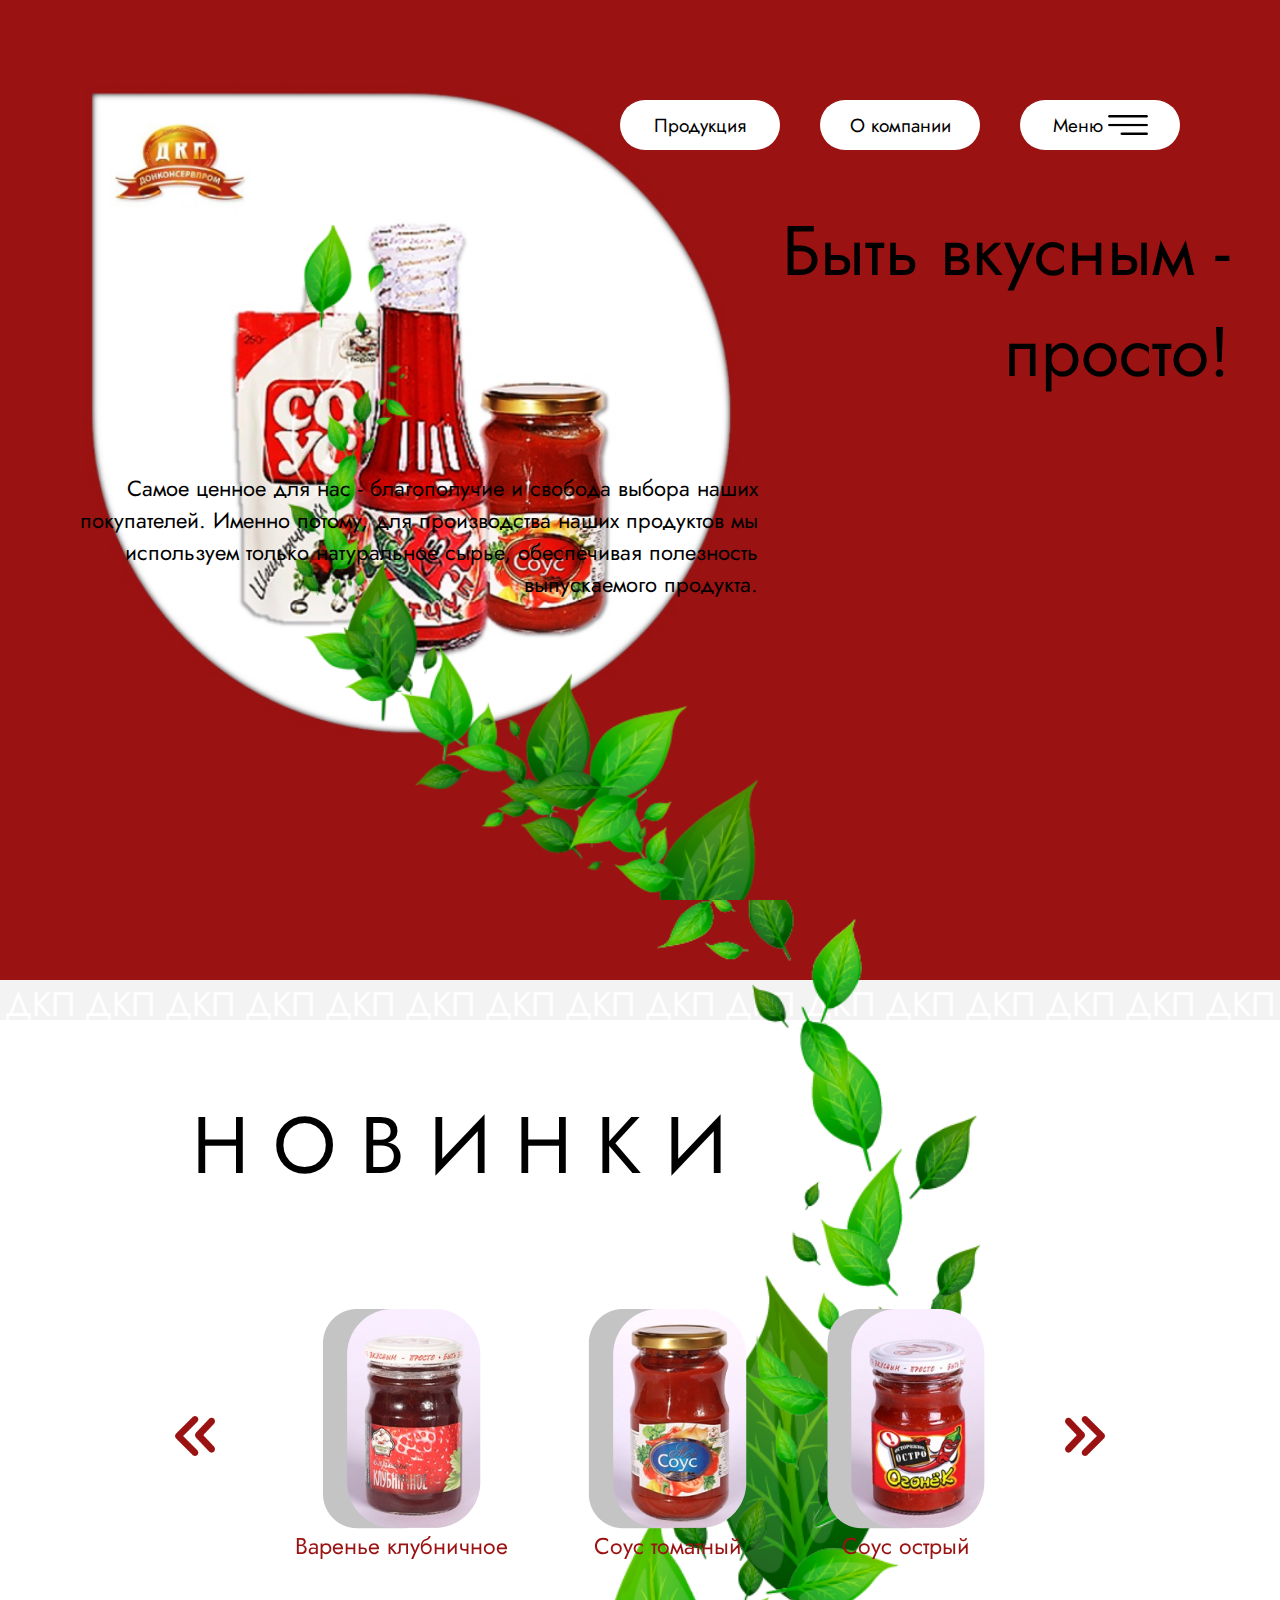
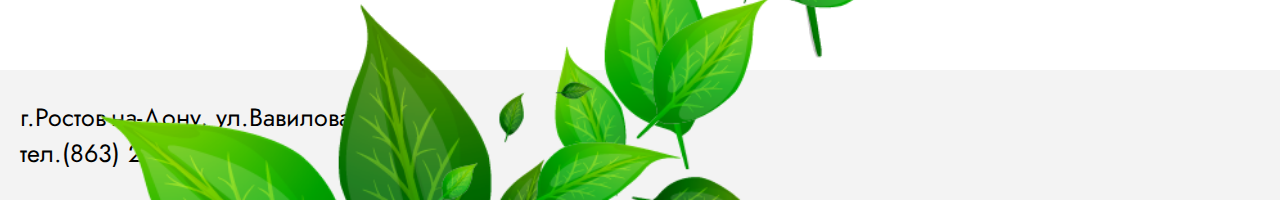
<file: bootstrap/index.html>
<!DOCTYPE html>
<html lang="en">
<head>
    <meta charset="UTF-8">
    <meta http-equiv="X-UA-Compatible" content="IE=edge">
    <meta name="viewport" content="width=device-width, initial-scale=1.0">
    <link rel="preconnect" href="https://fonts.gstatic.com">
    <link href="https://fonts.googleapis.com/css2?family=Jost&display=swap" rel="stylesheet">
    <link rel="stylesheet" href="style/style.css">
    <link href="https://cdn.jsdelivr.net/npm/bootstrap@5.0.1/dist/css/bootstrap.min.css" rel="stylesheet" integrity="sha384-+0n0xVW2eSR5OomGNYDnhzAbDsOXxcvSN1TPprVMTNDbiYZCxYbOOl7+AMvyTG2x" crossorigin="anonymous">
    <title>Кпчук Colors (copy)</title>
</head>
<body>
    <div class="wrapper red-wrapper">
        
        <img src="img/bg.png" alt="" class="bg z-ind-bad">
        <img src="img/bg_list.png" alt="" class="bg_list">
        <div class="container">
            <div class="row justify-content-end">
                <div class="col-12 d-flex justify-content-end">
                    <header class="d-flex justify-self-end">
                        <div class="button"><a href="items.html">Продукция</a></div>
                        <div class="button"><a href="company.html">О компании</a></div>
                        <div class="button"><a href="" class="menu">Меню <img src="img/menu.png" alt="" ></a></div>
                    </header>
                </div>
            </div>
            <div class="row justify-content-end">
                <div class="col-12 justify-content-end d-flex">
                    <p class="text-1 text-white z-ind-good right">Быть вкусным -<br>просто!</p>
                </div>
            </div>
            <div class="row">
                <div class="col-12 d-flex justify-content-end">
                    <p class="text-2 text-white z-ind-good right">Самое ценное для нас - благополучие и свобода выбора наших покупателей. Именно потому, для производства наших продуктов мы используем только натуральное сырье, обеспечивая полезность выпускаемого продукта.</p>
                </div>
            </div>
            <div class="row">
                <div class="col-12 d-flex justify-content-end">
                    <div class="button solo"><a href="#bot-wrapper">Подробнее</a></div>
                </div>
            </div>
        </div>
        
        <img src="img/vetka1.png" alt="" class="v-1">
    </div>
    <div class="wrapper no-padding grid-3" id="bot-wrapper">
        <div class="dkp">
            <div class="bg-page-2 red-wrapper"></div>
            <div class="dkp-text">ДКП ДКП ДКП ДКП ДКП ДКП ДКП ДКП ДКП ДКП ДКП ДКП ДКП ДКП ДКП ДКП ДКП ДКП ДКП ДКП ДКП ДКП ДКП ДКП ДКП ДКП ДКП ДКП</div>
        </div>
        <div class="row justify-content-center">
            <div class="col-6">
                <p class="title">Н О В И Н К И</p>
            </div>
        </div>
        <div class="row">
            <div class="col-12">
                <div class="content">
                    <img src="img/yol.png" alt="">
                    <div class="item i-1">
                        <img src="img/klubnika.png" alt="">
                        <a href="item_1.html">Варенье клубничное</a>
                    </div>
                    <div class="item i-2">
                        <img src="img/tomat.png" alt="">
                        <a href="item_2.html"">Соус томатный</a>
                    </div>
                    <div class="item i-3">
                        <img src="img/ostii.png" alt="">
                        <a href="item_3.html"">Соус острый</a>
                    </div>
                    <img src="img/yor.png" alt="">
                </div>
            </div>
        </div>
        <footer>
            <p>г.Ростов-на-Дону, ул.Вавилова, 62/1<br>тел.(863) 237-23-86</p>
        </footer>
        <img src="img/vetka2.png" alt="" class="v-2">
    </div> 
</body>
</html>
</file>
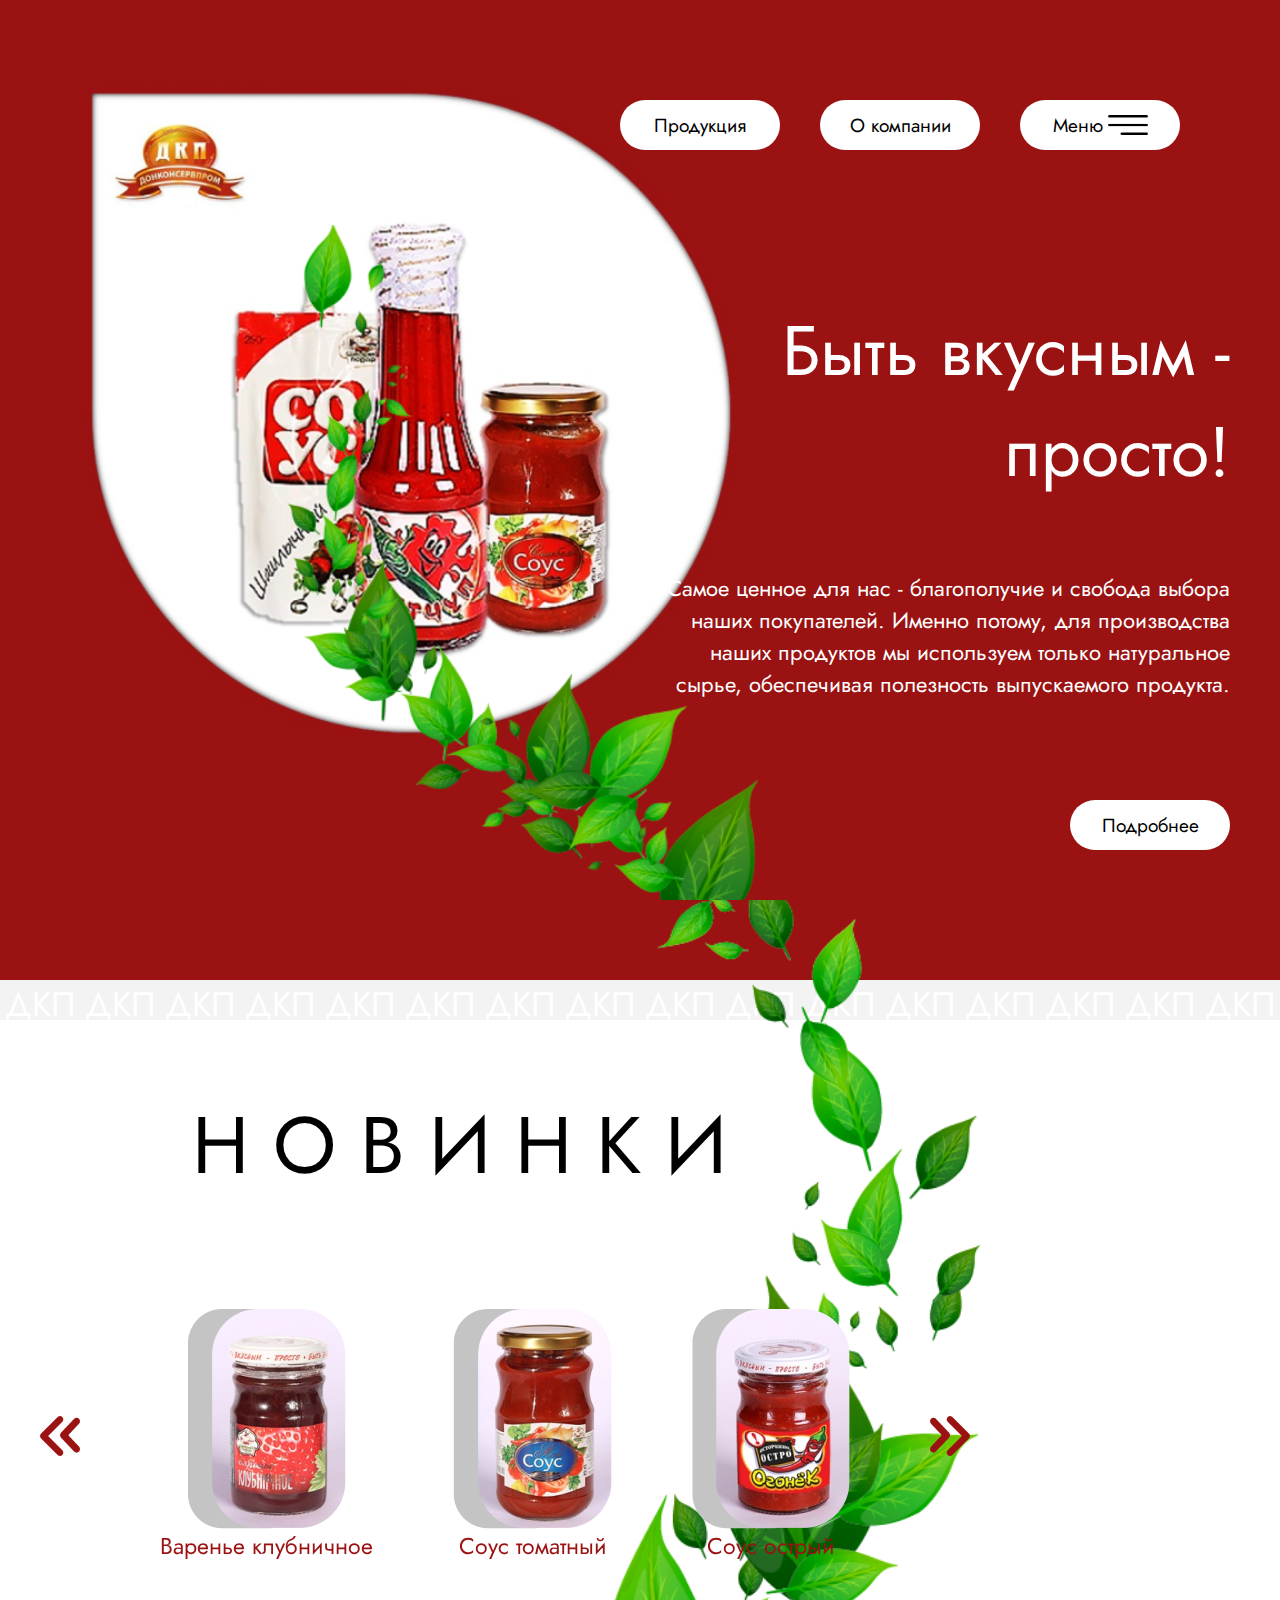
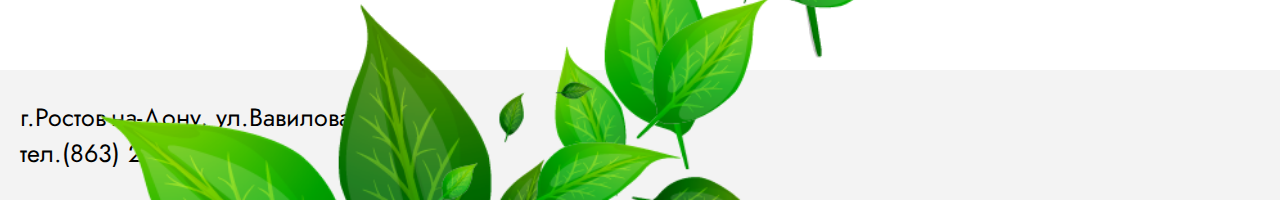
<file: flex/index.html>
<!DOCTYPE html>
<html lang="en">
<head>
    <meta charset="UTF-8">
    <meta http-equiv="X-UA-Compatible" content="IE=edge">
    <meta name="viewport" content="width=device-width, initial-scale=1.0">
    <link rel="preconnect" href="https://fonts.gstatic.com">
    <link href="https://fonts.googleapis.com/css2?family=Jost&display=swap" rel="stylesheet">
    <link rel="stylesheet" href="style/style.css">
    <title>Кпчук Colors (copy)</title>
</head>
<body>
    <div class="wrapper red-wrapper">
        <img src="img/bg.png" alt="" class="bg">
        <img src="img/bg_list.png" alt="" class="bg_list">
        <header>
            <div class="button"><a href="items.html">Продукция</a></div>
            <div class="button"><a href="company.html">О компании</a></div>
            <div class="button"><a href="" class="menu">Меню <img src="img/menu.png" alt="" ></a></div>
        </header>
        <main>
            <p class="text-1">Быть вкусным -<br>просто!</p>
            <p class="text-2">Самое ценное для нас - благополучие и свобода выбора наших покупателей. Именно потому, для производства наших продуктов мы используем только натуральное сырье, обеспечивая полезность выпускаемого продукта.</p>
        </main>
        <div class="button solo"><a href="#bot-wrapper">Подробнее</a></div>
        <img src="img/vetka1.png" alt="" class="v-1">
    </div>
    <div class="wrapper no-padding grid-3" id="bot-wrapper">
        <div class="dkp">
            <div class="bg-page-2 red-wrapper"></div>
            <div class="dkp-text">ДКП ДКП ДКП ДКП ДКП ДКП ДКП ДКП ДКП ДКП ДКП ДКП ДКП ДКП ДКП ДКП ДКП ДКП ДКП ДКП ДКП ДКП ДКП ДКП ДКП ДКП ДКП ДКП</div>
        </div>
        <p class="title">Н О В И Н К И</p>
        <div class="content">
            <img src="img/yol.png" alt="">
            <div class="item i-1">
                <img src="img/klubnika.png" alt="">
                <a href="item_1.html">Варенье клубничное</a>
            </div>
            <div class="item i-2">
                <img src="img/tomat.png" alt="">
                <a href="item_2.html"">Соус томатный</a>
            </div>
            <div class="item i-3">
                <img src="img/ostii.png" alt="">
                <a href="item_3.html"">Соус острый</a>
            </div>
            <img src="img/yor.png" alt="">
        </div>
        <footer>
            <p>г.Ростов-на-Дону, ул.Вавилова, 62/1<br>тел.(863) 237-23-86</p>
        </footer>
        <img src="img/vetka2.png" alt="" class="v-2">
    </div> 
</body>
</html>
</file>
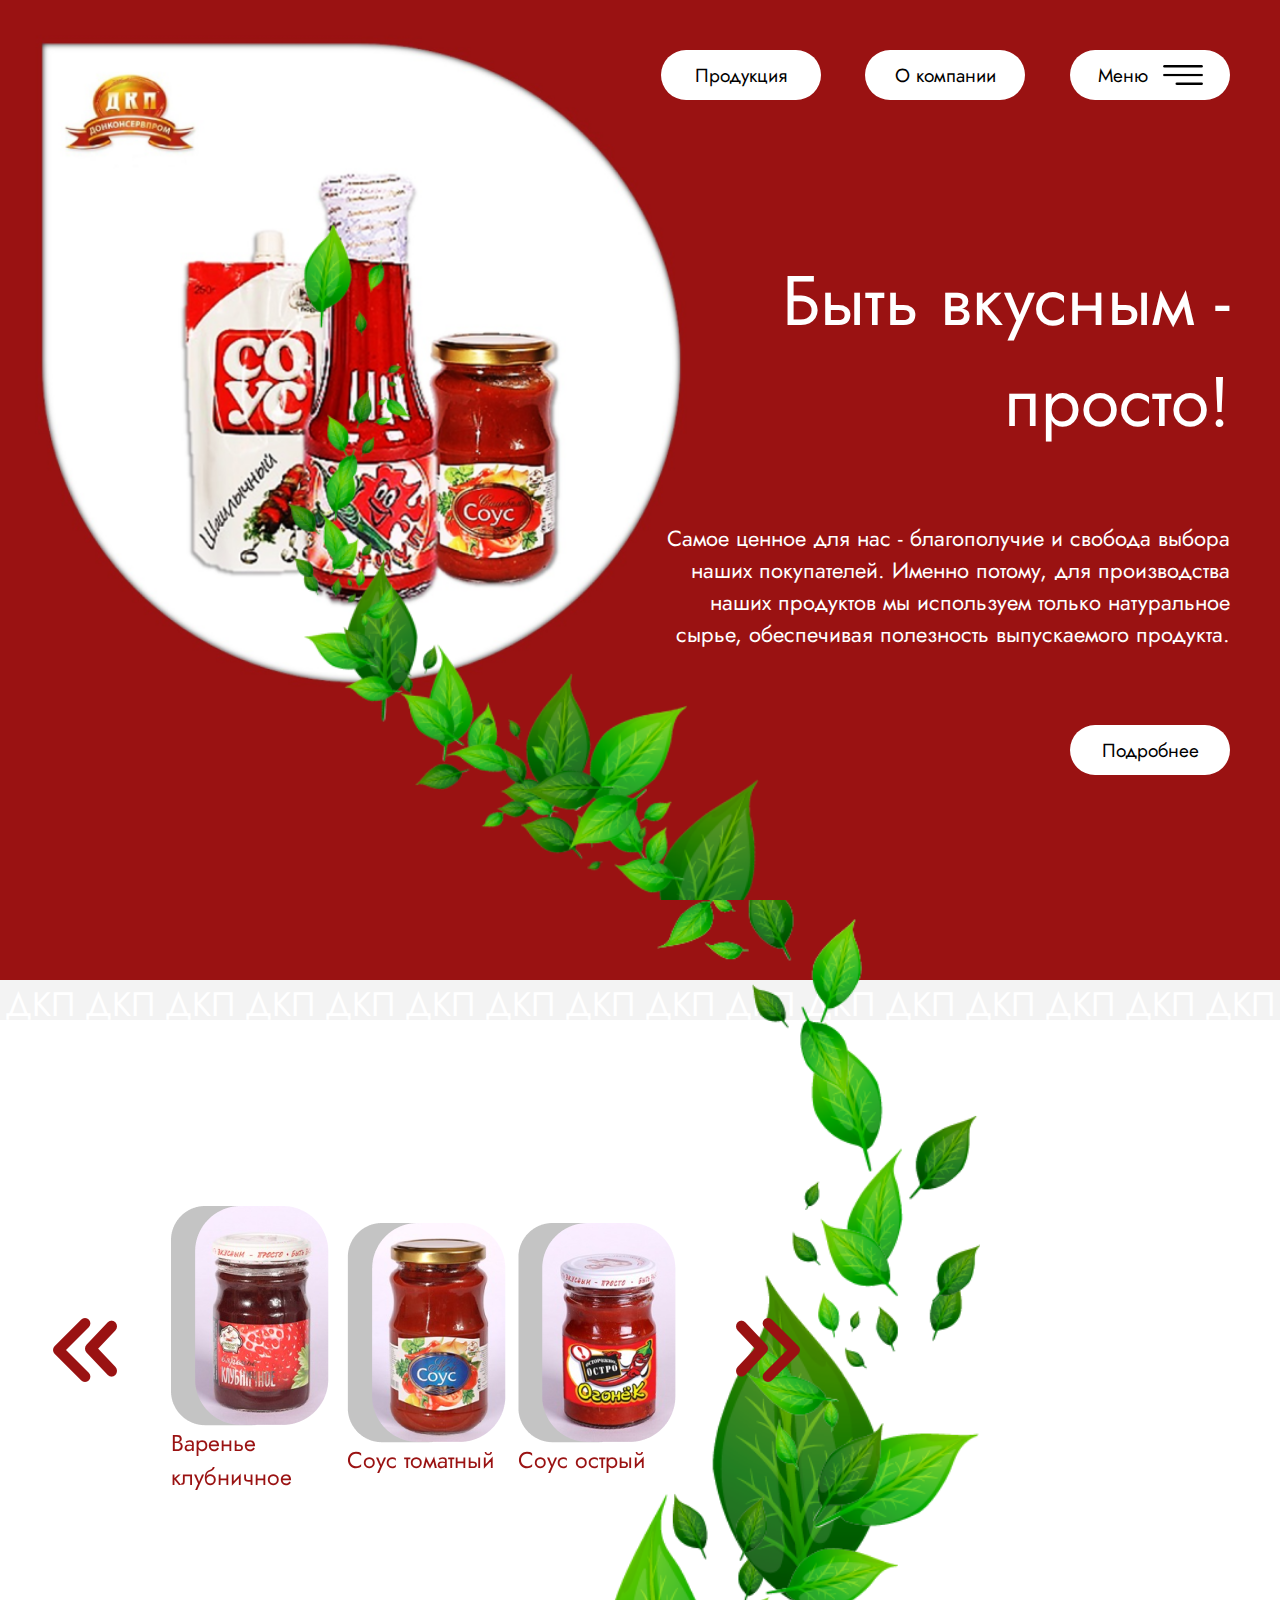
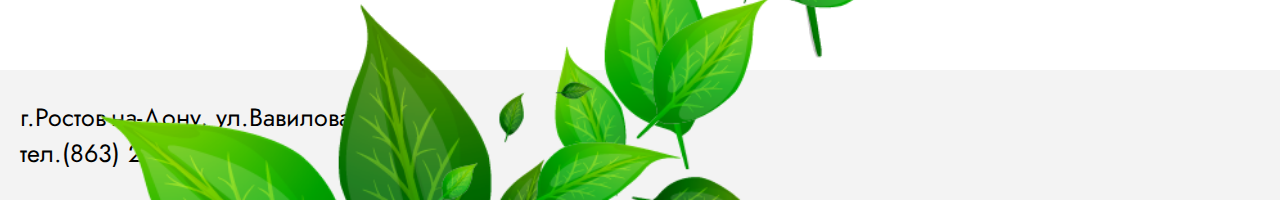
<file: grid/index.html>
<!DOCTYPE html>
<html lang="en">
<head>
    <meta charset="UTF-8">
    <meta http-equiv="X-UA-Compatible" content="IE=edge">
    <meta name="viewport" content="width=device-width, initial-scale=1.0">
    <link rel="preconnect" href="https://fonts.gstatic.com">
    <link href="https://fonts.googleapis.com/css2?family=Jost&display=swap" rel="stylesheet">
    <link rel="stylesheet" href="style/style.css">
    <title>Соусы ДКП</title>
</head>
<body>
    <div class="wrapper red-wrapper">
        <img src="img/bg.png" alt="" class="bg">
        <img src="img/bg_list.png" alt="" class="bg_list">
        <header>
            <div class="button"><a href="items.html">Продукция</a></div>
            <div class="button"><a href="company.html">О компании</a></div>
            <div class="button"><a href="" class="menu">Меню <img src="img/menu.png" alt="" ></a></div>
        </header>
        <main>
            <p class="text-1">Быть вкусным -<br>просто!</p>
            <p class="text-2">Самое ценное для нас - благополучие и свобода выбора наших покупателей. Именно потому, для производства наших продуктов мы используем только натуральное сырье, обеспечивая полезность выпускаемого продукта.</p>
        </main>
        <div class="button solo"><a href="#bot-wrapper">Подробнее</a></div>
        <img src="img/vetka1.png" alt="" class="v-1">
    </div>
    <div class="wrapper no-padding grid-3" id="bot-wrapper">
        <div class="dkp">
            <div class="bg-page-2 red-wrapper"></div>
            <div class="dkp-text">ДКП ДКП ДКП ДКП ДКП ДКП ДКП ДКП ДКП ДКП ДКП ДКП ДКП ДКП ДКП ДКП ДКП ДКП ДКП ДКП ДКП ДКП ДКП ДКП ДКП ДКП ДКП ДКП</div>
        </div>
        <div class="content">
            <img src="img/yol.png" alt="">
            <div class="item i-1">
                <img src="img/klubnika.png" alt="">
                <a href="item_1.html">Варенье клубничное</a>
            </div>
            <div class="item i-2">
                <img src="img/tomat.png" alt="">
                <a href="item_2.html"">Соус томатный</a>
            </div>
            <div class="item i-3">
                <img src="img/ostii.png" alt="">
                <a href="item_3.html"">Соус острый</a>
            </div>
            <img src="img/yor.png" alt="">
        </div>
        <footer>
            <p>г.Ростов-на-Дону, ул.Вавилова, 62/1<br>тел.(863) 237-23-86</p>
        </footer>
        <img src="img/vetka2.png" alt="" class="v-2">
    </div> 
</body>
</html>
</file>
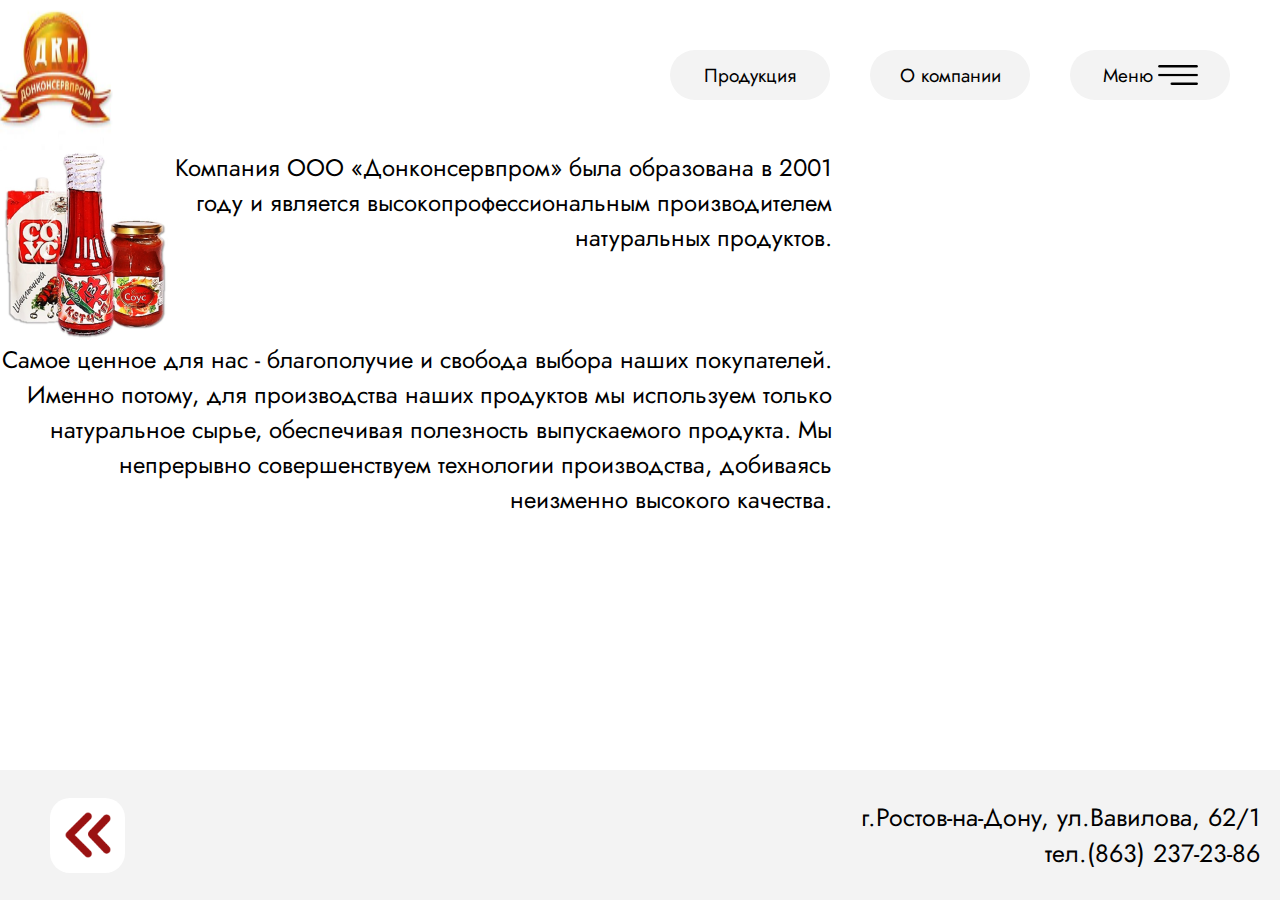
<file: bootstrap/company.html>
<!DOCTYPE html>
<html lang="en">
<head>
    <meta charset="UTF-8">
    <meta http-equiv="X-UA-Compatible" content="IE=edge">
    <meta name="viewport" content="width=device-width, initial-scale=1.0">
    <link rel="preconnect" href="https://fonts.gstatic.com">
    <link href="https://fonts.googleapis.com/css2?family=Jost&display=swap" rel="stylesheet">
    <link rel="stylesheet" href="style/style.css">
    <link rel="stylesheet" href="style/items.css">
    <link href="https://cdn.jsdelivr.net/npm/bootstrap@5.0.1/dist/css/bootstrap.min.css" rel="stylesheet" integrity="sha384-+0n0xVW2eSR5OomGNYDnhzAbDsOXxcvSN1TPprVMTNDbiYZCxYbOOl7+AMvyTG2x" crossorigin="anonymous">
    <title>О компании</title>
</head>
<body>
    <div class="wrapper no-padding">
        <div class="container">
            <div class="row justify-content-center">
                <div class="col-12 justify-content-center">
                    <div class="box">
                        <img src="img/logo.png" alt="">
                        <header>
                            <div class="button"><a href="items.html">Продукция</a></div>
                            <div class="button"><a href="company.html">О компании</a></div>
                            <div class="button"><a href="" class="menu">Меню <img src="img/menu.png" alt="" ></a></div>
                        </header>
                    </div>
                </div>
            </div>
            <div class="row justify-content-center">
                <div class="col-12 justify-content-center">
                    <div class="content-company">
                        <div class="top">
                            <img class="comp-img" src="img/kepchup.png" alt="">
                            <div>
                                Компания ООО «Донконсервпром» была образована в 2001 году 
                                и является высокопрофессиональным производителем 
                                натуральных продуктов.  
                            </div>
                        </div>
                        <div class="bot">
                            Самое ценное для нас - благополучие и свобода выбора наших покупателей. Именно потому, для производства наших продуктов мы используем только натуральное сырье, обеспечивая полезность выпускаемого продукта.
                            Мы непрерывно совершенствуем технологии производства, добиваясь неизменно высокого качества. 
                        </div>
                    </div>
                </div>
            </div>
        </div>
        
        
        <footer>
            <div class="exit"><a href="index.html"><img src="img/yol.png" alt=""></a></div>
            <p> г.Ростов-на-Дону, ул.Вавилова, 62/1<br>тел.(863) 237-23-86</p>
        </footer>
    </div>
    
        
</body>
</html>
</file>
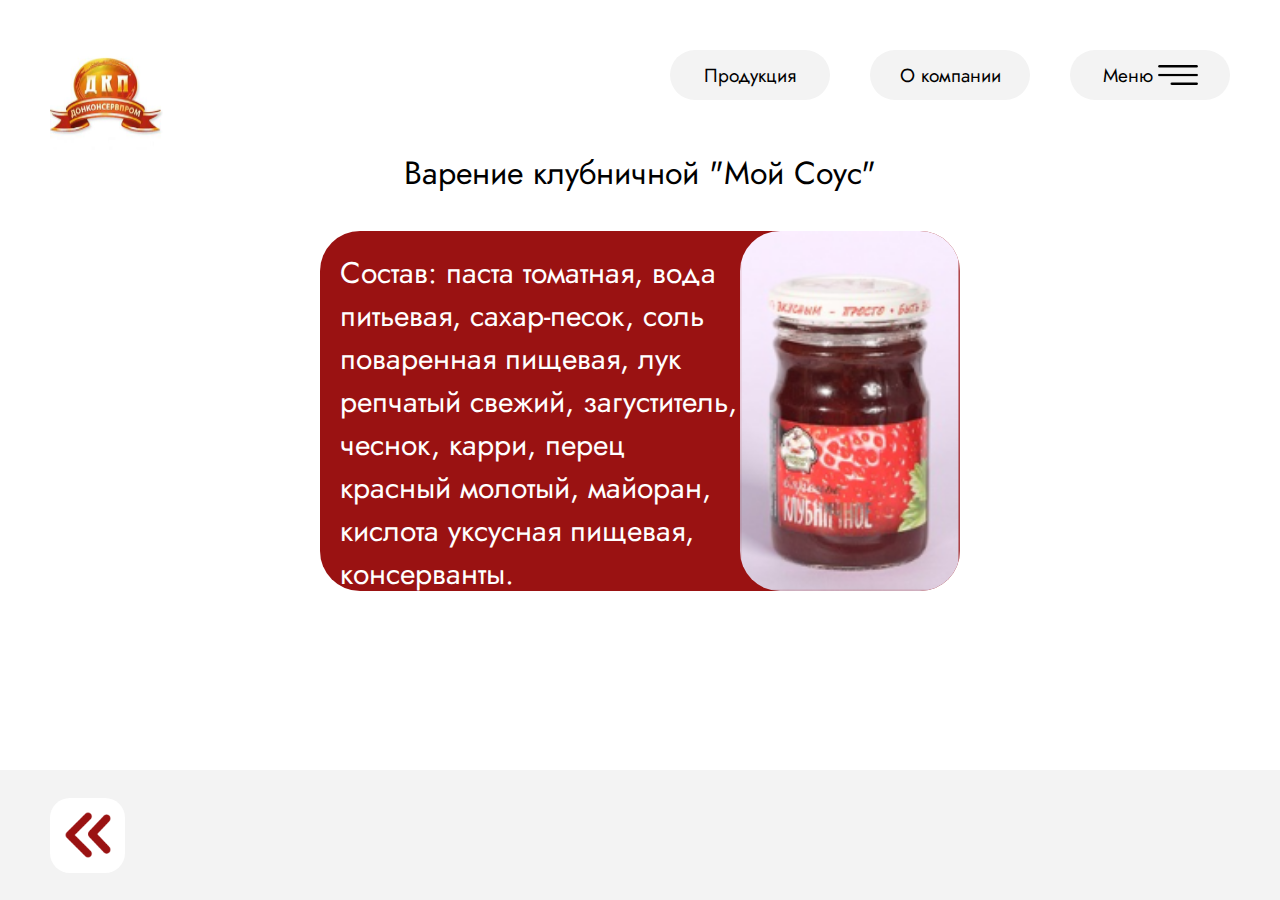
<file: bootstrap/item_1.html>
<!DOCTYPE html>
<html lang="en">
<head>
    <meta charset="UTF-8">
    <meta http-equiv="X-UA-Compatible" content="IE=edge">
    <meta name="viewport" content="width=device-width, initial-scale=1.0">
    <link rel="preconnect" href="https://fonts.gstatic.com">
    <link href="https://fonts.googleapis.com/css2?family=Jost&display=swap" rel="stylesheet">
    <link rel="stylesheet" href="style/style.css">
    <link rel="stylesheet" href="style/items.css">
    <link href="https://cdn.jsdelivr.net/npm/bootstrap@5.0.1/dist/css/bootstrap.min.css" rel="stylesheet" integrity="sha384-+0n0xVW2eSR5OomGNYDnhzAbDsOXxcvSN1TPprVMTNDbiYZCxYbOOl7+AMvyTG2x" crossorigin="anonymous">
    <title>Варенье клубничное</title>
</head>
<body>
    <div class="wrapper no-padding">
        <div class="container">
            <div class="row row justify-content-center">
                <div class="col-12">
                    <div class="box">
                        <img src="img/logo.png" alt="" class="logo">
                        <header>
                            <div class="button"><a href="items.html">Продукция</a></div>
                            <div class="button"><a href="company.html">О компании</a></div>
                            <div class="button"><a href="" class="menu">Меню <img src="img/menu.png" alt="" ></a></div>
                        </header>
                    </div>
                </div>
            </div>
            <div class="row justify-content-center">
                <div class="col-8 row justify-content-center">
                    <div class="varenie">
                        <p>Варение клубничной "Мой Соус"</p>
                        <div class="tovar">
                            <p>Состав: паста томатная, вода питьевая, сахар-песок, соль поваренная пищевая, лук репчатый свежий, загуститель, чеснок, карри, перец красный молотый, майоран, кислота уксусная пищевая, консерванты.</p>
                            <img src="img/k.png" alt="">
                        </div>
                    </div>
                </div>
            </div>
        </div>
        <footer>
            <div class="exit"><a href="index.html"><img src="img/yol.png" alt=""></a></div>
        </footer>
    </div>

</body>
</html>
</file>
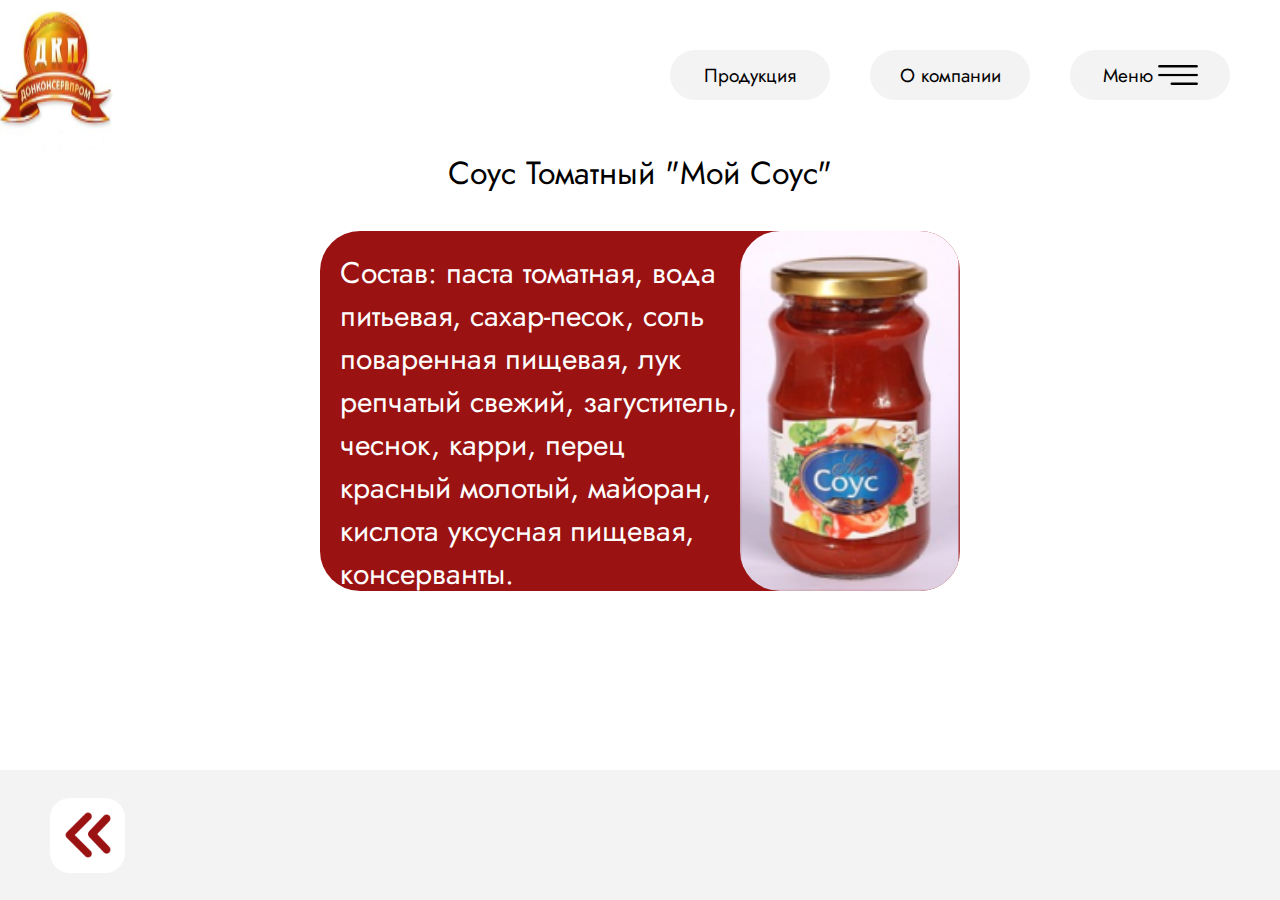
<file: bootstrap/item_2.html>
<!DOCTYPE html>
<html lang="en">
<head>
    <meta charset="UTF-8">
    <meta http-equiv="X-UA-Compatible" content="IE=edge">
    <meta name="viewport" content="width=device-width, initial-scale=1.0">
    <link rel="preconnect" href="https://fonts.gstatic.com">
    <link href="https://fonts.googleapis.com/css2?family=Jost&display=swap" rel="stylesheet">
    <link rel="stylesheet" href="style/style.css">
    <link rel="stylesheet" href="style/items.css">
    <link href="https://cdn.jsdelivr.net/npm/bootstrap@5.0.1/dist/css/bootstrap.min.css" rel="stylesheet" integrity="sha384-+0n0xVW2eSR5OomGNYDnhzAbDsOXxcvSN1TPprVMTNDbiYZCxYbOOl7+AMvyTG2x" crossorigin="anonymous">
    <title>Соус Томатный</title>
</head>
<body>
    <div class="wrapper no-padding">
        <div class="container">
            <div class="row justify-content-center">
                <div class="col-12">
                    <div class="box">
                        <img src="img/logo.png" alt="">
                        <header>
                            <div class="button"><a href="items.html">Продукция</a></div>
                            <div class="button"><a href="company.html">О компании</a></div>
                            <div class="button"><a href="" class="menu">Меню <img src="img/menu.png" alt="" ></a></div>
                        </header>
                    </div>
                </div>
            </div>
            <div class="row justify-content-center">
                <div class="col-8 justify-content-center">
                    <div class="varenie">
                        <p>Соус Томатный "Мой Соус"</p>
                        <div class="tovar">
                            <p>Состав: паста томатная, вода питьевая, сахар-песок, соль поваренная пищевая, лук репчатый свежий, загуститель, чеснок, карри, перец красный молотый, майоран, кислота уксусная пищевая, консерванты.</p>
                            <img src="img/t.png" alt="">
                        </div>
                    </div>
                </div>
            </div>
        </div>
        
        <footer>
            <div class="exit"><a href="index.html"><img src="img/yol.png" alt=""></a></div>
        </footer>
    </div>
</body>
</html>
</file>
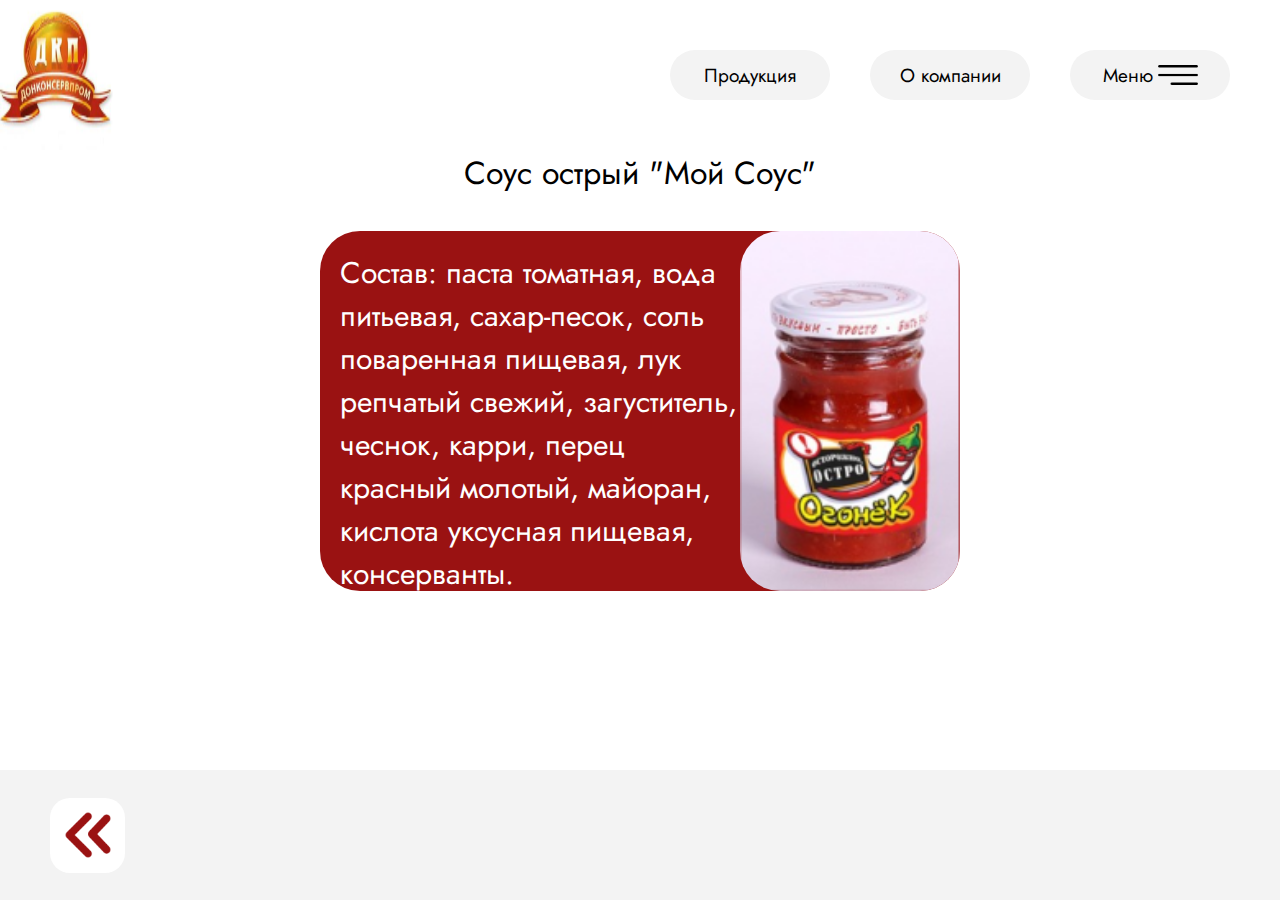
<file: bootstrap/item_3.html>
<!DOCTYPE html>
<html lang="en">
<head>
    <meta charset="UTF-8">
    <meta http-equiv="X-UA-Compatible" content="IE=edge">
    <meta name="viewport" content="width=device-width, initial-scale=1.0">
    <link rel="preconnect" href="https://fonts.gstatic.com">
    <link href="https://fonts.googleapis.com/css2?family=Jost&display=swap" rel="stylesheet">
    <link rel="stylesheet" href="style/style.css">
    <link rel="stylesheet" href="style/items.css">
    <link href="https://cdn.jsdelivr.net/npm/bootstrap@5.0.1/dist/css/bootstrap.min.css" rel="stylesheet" integrity="sha384-+0n0xVW2eSR5OomGNYDnhzAbDsOXxcvSN1TPprVMTNDbiYZCxYbOOl7+AMvyTG2x" crossorigin="anonymous">
    <title>Соус острый</title>
</head>
<body>
    <div class="wrapper no-padding">
        <div class="container">
            <div class="row justify-content-center">
                <div class="col-12 justify-content-center">
                    <div class="box">
                        <img src="img/logo.png" alt="">
                    <header>
                        <div class="button"><a href="items.html">Продукция</a></div>
                        <div class="button"><a href="company.html">О компании</a></div>
                        <div class="button"><a href="" class="menu">Меню <img src="img/menu.png" alt="" ></a></div>
                    </header>
                    </div>
                </div>
            </div>
            <div class="row justify-content-center">
                <div class="col-8 justify-content-center">
                    <div class="varenie">
                        <p>Соус острый "Мой Соус"</p>
                        <div class="tovar">
                            <p>Состав: паста томатная, вода питьевая, сахар-песок, соль поваренная пищевая, лук репчатый свежий, загуститель, чеснок, карри, перец красный молотый, майоран, кислота уксусная пищевая, консерванты.</p>
                            <img src="img/o.png" alt="">
                        </div>
                    </div>
                </div>
            </div>
        </div>
        <footer>
            <div class="exit"><a href="index.html"><img src="img/yol.png" alt=""></a></div>
        </footer>
    </div>
</body>
</html>
</file>
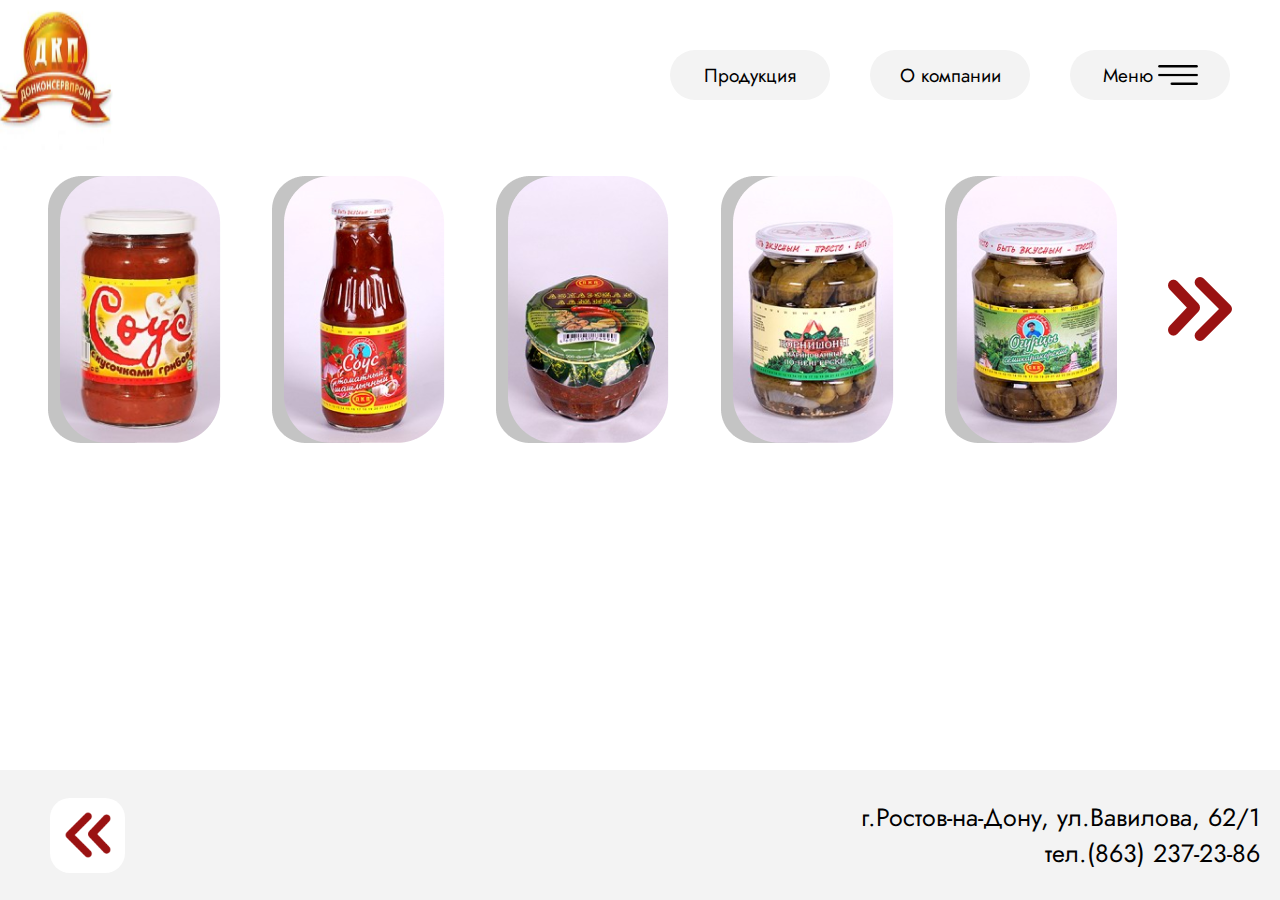
<file: bootstrap/items.html>
<!DOCTYPE html>
<html lang="en">
<head>
    <meta charset="UTF-8">
    <meta http-equiv="X-UA-Compatible" content="IE=edge">
    <meta name="viewport" content="width=device-width, initial-scale=1.0">
    <link rel="preconnect" href="https://fonts.gstatic.com">
    <link href="https://fonts.googleapis.com/css2?family=Jost&display=swap" rel="stylesheet">
    <link rel="stylesheet" href="style/style.css">
    <link rel="stylesheet" href="style/items.css">
    <link href="https://cdn.jsdelivr.net/npm/bootstrap@5.0.1/dist/css/bootstrap.min.css" rel="stylesheet" integrity="sha384-+0n0xVW2eSR5OomGNYDnhzAbDsOXxcvSN1TPprVMTNDbiYZCxYbOOl7+AMvyTG2x" crossorigin="anonymous">
    <title>О компании</title>
</head>
<body>
    <div class="wrapper no-padding">
        <div class="container">
            <div class="row justify-content-center">
                <div class="col-12 justify-content-center">
                    <div class="box">
                        <img src="img/logo.png" alt="">
                        <header>
                            <div class="button"><a href="items.html">Продукция</a></div>
                            <div class="button"><a href="company.html">О компании</a></div>
                            <div class="button"><a href="" class="menu">Меню <img src="img/menu.png" alt="" ></a></div>
                        </header>
                    </div>
                </div>
            </div>
            <div class="row justify-content-center">
                <div class="col-12 justify-content-center">
                    <div class="slider">
                        <img src="img/product1.png" alt="">
                        <img src="img/product2.png" alt="">
                        <img src="img/product3.png" alt="">
                        <img src="img/product4.png" alt="">
                        <img src="img/product5.png" alt="">
                        <img src="img/yor.png" alt="">
                    </div>
                </div>
            </div>
        </div>
        <footer>
            <div class="exit"><a href="index.html"><img src="img/yol.png" alt=""></a></div>
            <p> г.Ростов-на-Дону, ул.Вавилова, 62/1<br>тел.(863) 237-23-86</p>
        </footer>
    </div>
        
        
</body>
</html>
</file>
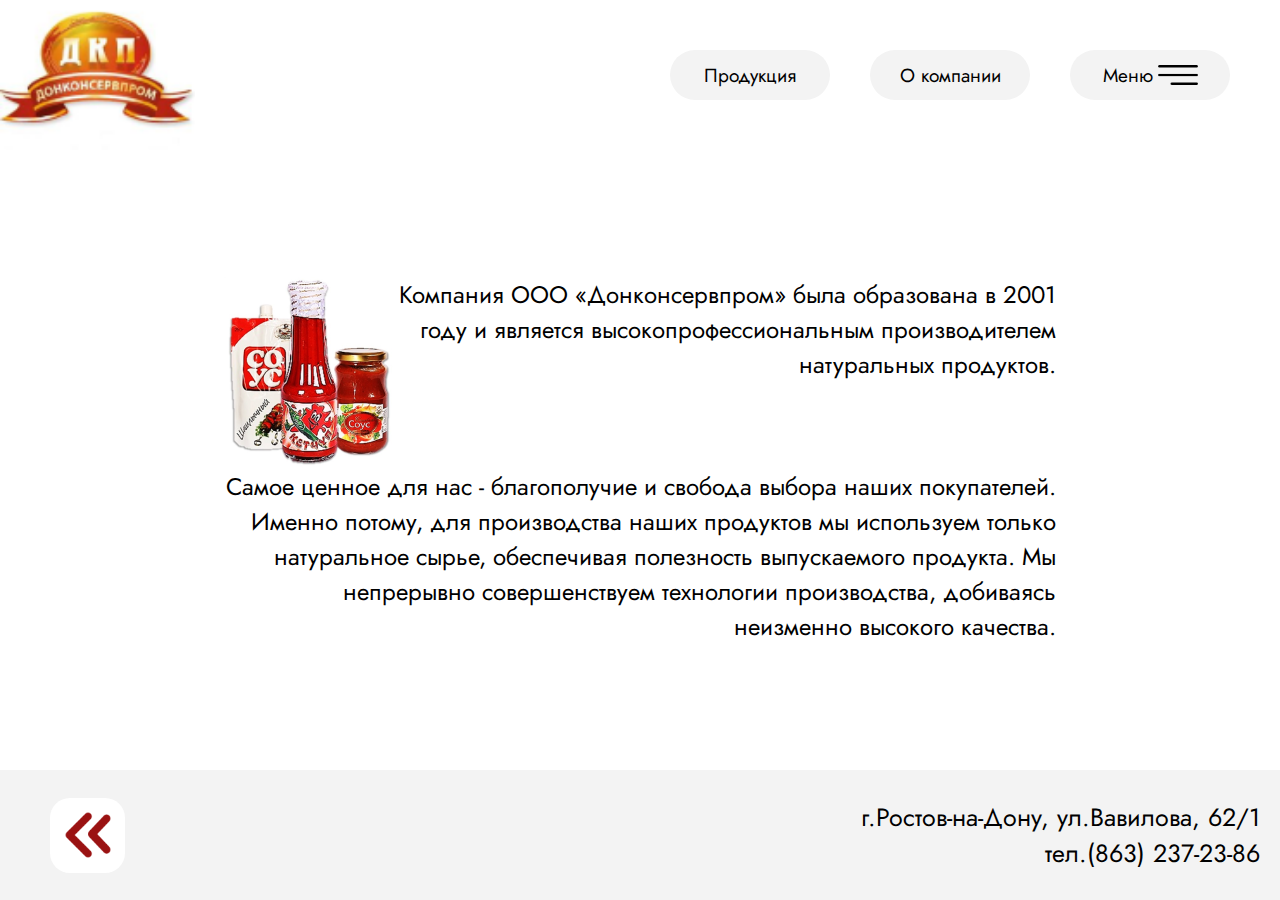
<file: flex/company.html>
<!DOCTYPE html>
<html lang="en">
<head>
    <meta charset="UTF-8">
    <meta http-equiv="X-UA-Compatible" content="IE=edge">
    <meta name="viewport" content="width=device-width, initial-scale=1.0">
    <link rel="preconnect" href="https://fonts.gstatic.com">
    <link href="https://fonts.googleapis.com/css2?family=Jost&display=swap" rel="stylesheet">
    <link rel="stylesheet" href="style/style.css">
    <link rel="stylesheet" href="style/items.css">
    <title>О компании</title>
</head>
<body>
    <div class="container">
        <div class="wrapper no-padding">
            <div class="box">
                <img src="img/logo.png" alt="">
                <header>
                    <div class="button"><a href="items.html">Продукция</a></div>
                    <div class="button"><a href="company.html">О компании</a></div>
                    <div class="button"><a href="" class="menu">Меню <img src="img/menu.png" alt="" ></a></div>
                </header>
            </div>
            <div class="content-company">
                <div class="top">
                    <img class="comp-img" src="img/kepchup.png" alt="">
                    <div>
                        Компания ООО «Донконсервпром» была образована в 2001 году 
                        и является высокопрофессиональным производителем 
                        натуральных продуктов.  
                    </div>
                </div>
                <div class="bot">
                    Самое ценное для нас - благополучие и свобода выбора наших покупателей. Именно потому, для производства наших продуктов мы используем только натуральное сырье, обеспечивая полезность выпускаемого продукта.
                    Мы непрерывно совершенствуем технологии производства, добиваясь неизменно высокого качества. 
                </div>
            </div>
            <footer>
                <div class="exit"><a href="index.html"><img src="img/yol.png" alt=""></a></div>
                <p> г.Ростов-на-Дону, ул.Вавилова, 62/1<br>тел.(863) 237-23-86</p>
            </footer>
        </div>
    </div>
        
        
</body>
</html>
</file>
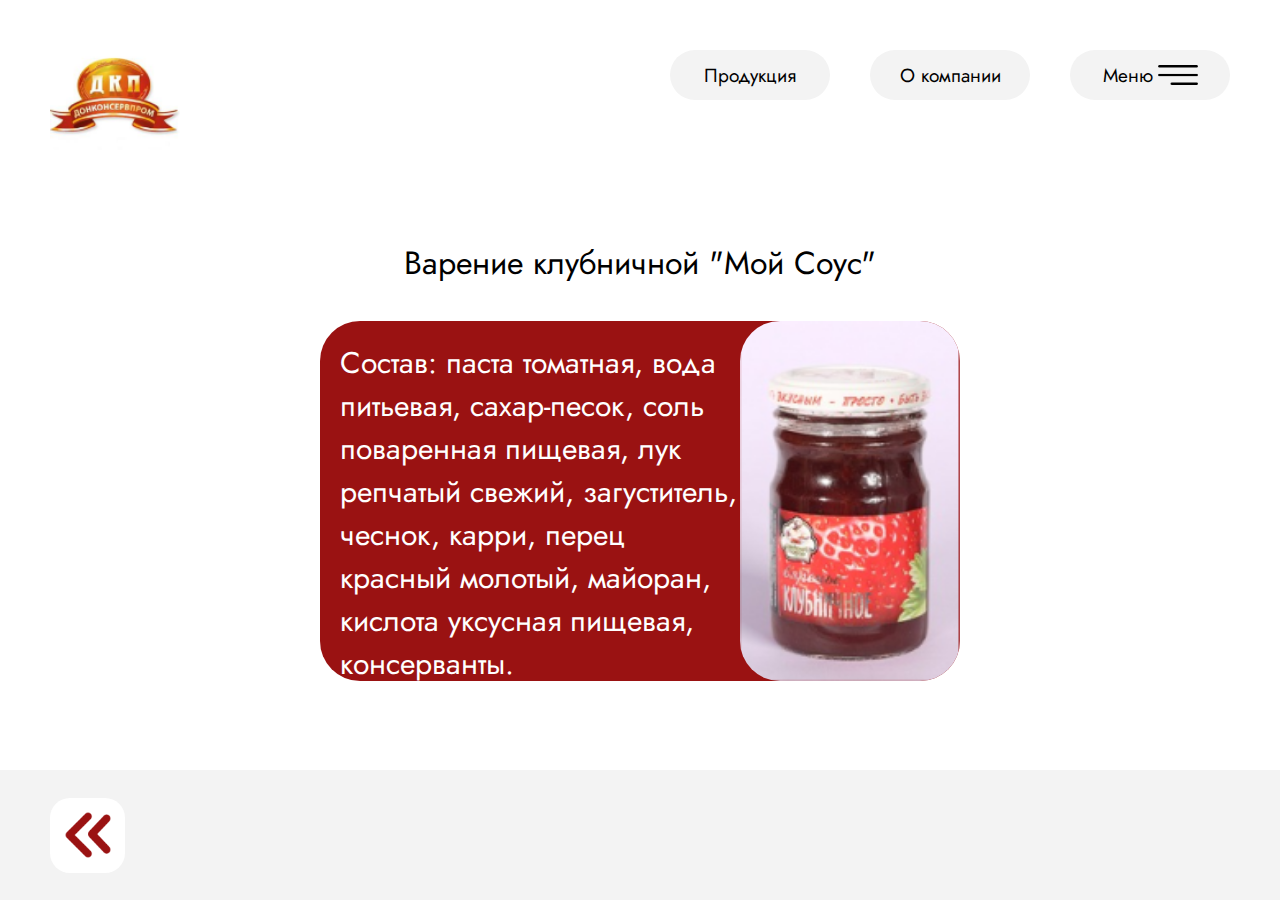
<file: flex/item_1.html>
<!DOCTYPE html>
<html lang="en">
<head>
    <meta charset="UTF-8">
    <meta http-equiv="X-UA-Compatible" content="IE=edge">
    <meta name="viewport" content="width=device-width, initial-scale=1.0">
    <link rel="preconnect" href="https://fonts.gstatic.com">
    <link href="https://fonts.googleapis.com/css2?family=Jost&display=swap" rel="stylesheet">
    <link rel="stylesheet" href="style/style.css">
    <link rel="stylesheet" href="style/items.css">
    <title>Варенье клубничное</title>
</head>
<body>
    <div class="wrapper no-padding">
        <div class="box">
            <img src="img/logo.png" alt="" class="logo">
            <header>
                <div class="button"><a href="items.html">Продукция</a></div>
                <div class="button"><a href="company.html">О компании</a></div>
                <div class="button"><a href="" class="menu">Меню <img src="img/menu.png" alt="" ></a></div>
            </header>
        </div>
        <div class="varenie">
            <p>Варение клубничной "Мой Соус"</p>
            <div class="tovar">
                <p>Состав: паста томатная, вода питьевая, сахар-песок, соль поваренная пищевая, лук репчатый свежий, загуститель, чеснок, карри, перец красный молотый, майоран, кислота уксусная пищевая, консерванты.</p>
                <img src="img/k.png" alt="">
            </div>
        </div>
        <footer>
            <div class="exit"><a href="index.html"><img src="img/yol.png" alt=""></a></div>
        </footer>
    </div>

</body>
</html>
</file>
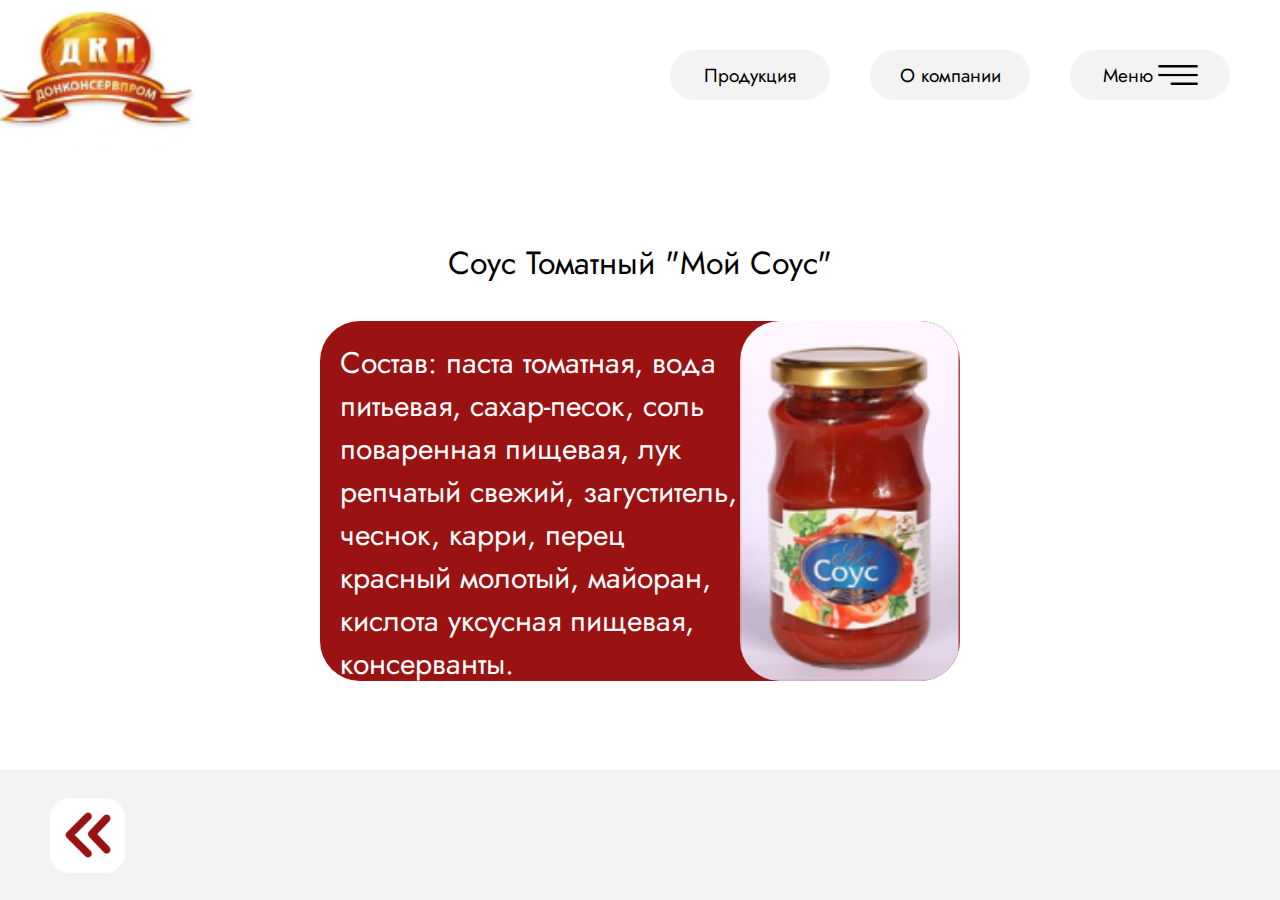
<file: flex/item_2.html>
<!DOCTYPE html>
<html lang="en">
<head>
    <meta charset="UTF-8">
    <meta http-equiv="X-UA-Compatible" content="IE=edge">
    <meta name="viewport" content="width=device-width, initial-scale=1.0">
    <link rel="preconnect" href="https://fonts.gstatic.com">
    <link href="https://fonts.googleapis.com/css2?family=Jost&display=swap" rel="stylesheet">
    <link rel="stylesheet" href="style/style.css">
    <link rel="stylesheet" href="style/items.css">
    <title>Соус Томатный</title>
</head>
<body>
    <div class="container">
        <div class="wrapper no-padding">
            <div class="box">
                <img src="img/logo.png" alt="">
                <header>
                    <div class="button"><a href="items.html">Продукция</a></div>
                    <div class="button"><a href="company.html">О компании</a></div>
                    <div class="button"><a href="" class="menu">Меню <img src="img/menu.png" alt="" ></a></div>
                </header>
            </div>
            <div class="varenie">
                <p>Соус Томатный "Мой Соус"</p>
                <div class="tovar">
                    <p>Состав: паста томатная, вода питьевая, сахар-песок, соль поваренная пищевая, лук репчатый свежий, загуститель, чеснок, карри, перец красный молотый, майоран, кислота уксусная пищевая, консерванты.</p>
                    <img src="img/t.png" alt="">
                </div>
            </div>
            <footer>
                <div class="exit"><a href="index.html"><img src="img/yol.png" alt=""></a></div>
            </footer>

        </div>
    </div>
</body>
</html>
</file>
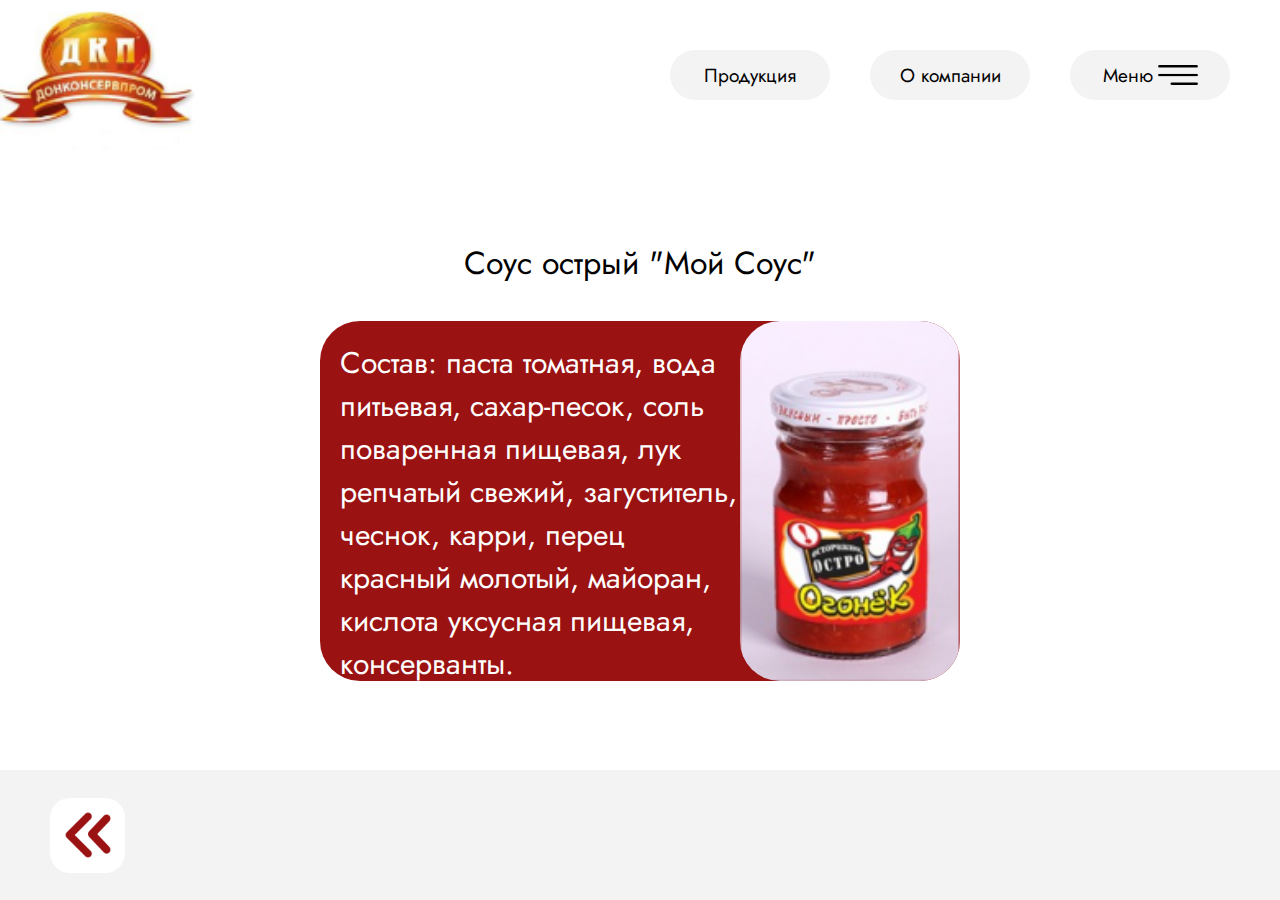
<file: flex/item_3.html>
<!DOCTYPE html>
<html lang="en">
<head>
    <meta charset="UTF-8">
    <meta http-equiv="X-UA-Compatible" content="IE=edge">
    <meta name="viewport" content="width=device-width, initial-scale=1.0">
    <link rel="preconnect" href="https://fonts.gstatic.com">
    <link href="https://fonts.googleapis.com/css2?family=Jost&display=swap" rel="stylesheet">
    <link rel="stylesheet" href="style/style.css">
    <link rel="stylesheet" href="style/items.css">
    <title>Соус острый</title>
</head>
<body>
    <div class="container">
        <div class="wrapper no-padding">
            <div class="box">
                <img src="img/logo.png" alt="">
            <header>
                <div class="button"><a href="items.html">Продукция</a></div>
                <div class="button"><a href="company.html">О компании</a></div>
                <div class="button"><a href="" class="menu">Меню <img src="img/menu.png" alt="" ></a></div>
            </header>
            </div>
            <div class="varenie">
                <p>Соус острый "Мой Соус"</p>
                <div class="tovar">
                    <p>Состав: паста томатная, вода питьевая, сахар-песок, соль поваренная пищевая, лук репчатый свежий, загуститель, чеснок, карри, перец красный молотый, майоран, кислота уксусная пищевая, консерванты.</p>
                    <img src="img/o.png" alt="">
                </div>
            </div>
            <footer>
                <div class="exit"><a href="index.html"><img src="img/yol.png" alt=""></a></div>
            </footer>
        </div>
    </div>
</body>
</html>
</file>
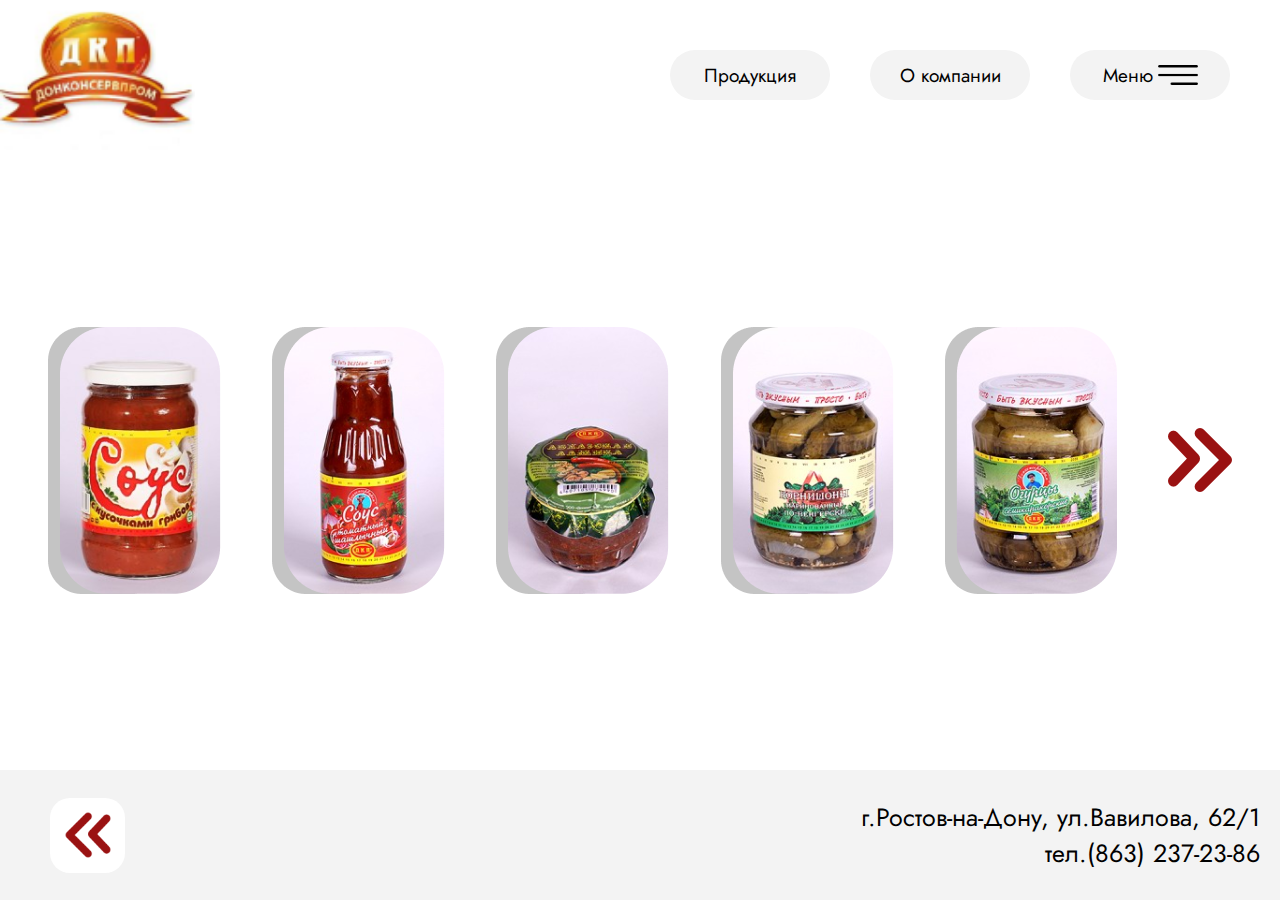
<file: flex/items.html>
<!DOCTYPE html>
<html lang="en">
<head>
    <meta charset="UTF-8">
    <meta http-equiv="X-UA-Compatible" content="IE=edge">
    <meta name="viewport" content="width=device-width, initial-scale=1.0">
    <link rel="preconnect" href="https://fonts.gstatic.com">
    <link href="https://fonts.googleapis.com/css2?family=Jost&display=swap" rel="stylesheet">
    <link rel="stylesheet" href="style/style.css">
    <link rel="stylesheet" href="style/items.css">
    <title>О компании</title>
</head>
<body>
    <div class="container">
        <div class="wrapper no-padding">
            <div class="box">
                <img src="img/logo.png" alt="">
                <header>
                    <div class="button"><a href="items.html">Продукция</a></div>
                    <div class="button"><a href="company.html">О компании</a></div>
                    <div class="button"><a href="" class="menu">Меню <img src="img/menu.png" alt="" ></a></div>
                </header>
            </div>
            <div class="slider">
                <img src="img/product1.png" alt="">
                <img src="img/product2.png" alt="">
                <img src="img/product3.png" alt="">
                <img src="img/product4.png" alt="">
                <img src="img/product5.png" alt="">
                <img src="img/yor.png" alt="">
            </div>
            <footer>
                <div class="exit"><a href="index.html"><img src="img/yol.png" alt=""></a></div>
                <p> г.Ростов-на-Дону, ул.Вавилова, 62/1<br>тел.(863) 237-23-86</p>
            </footer>
        </div>
    </div>
        
        
</body>
</html>
</file>
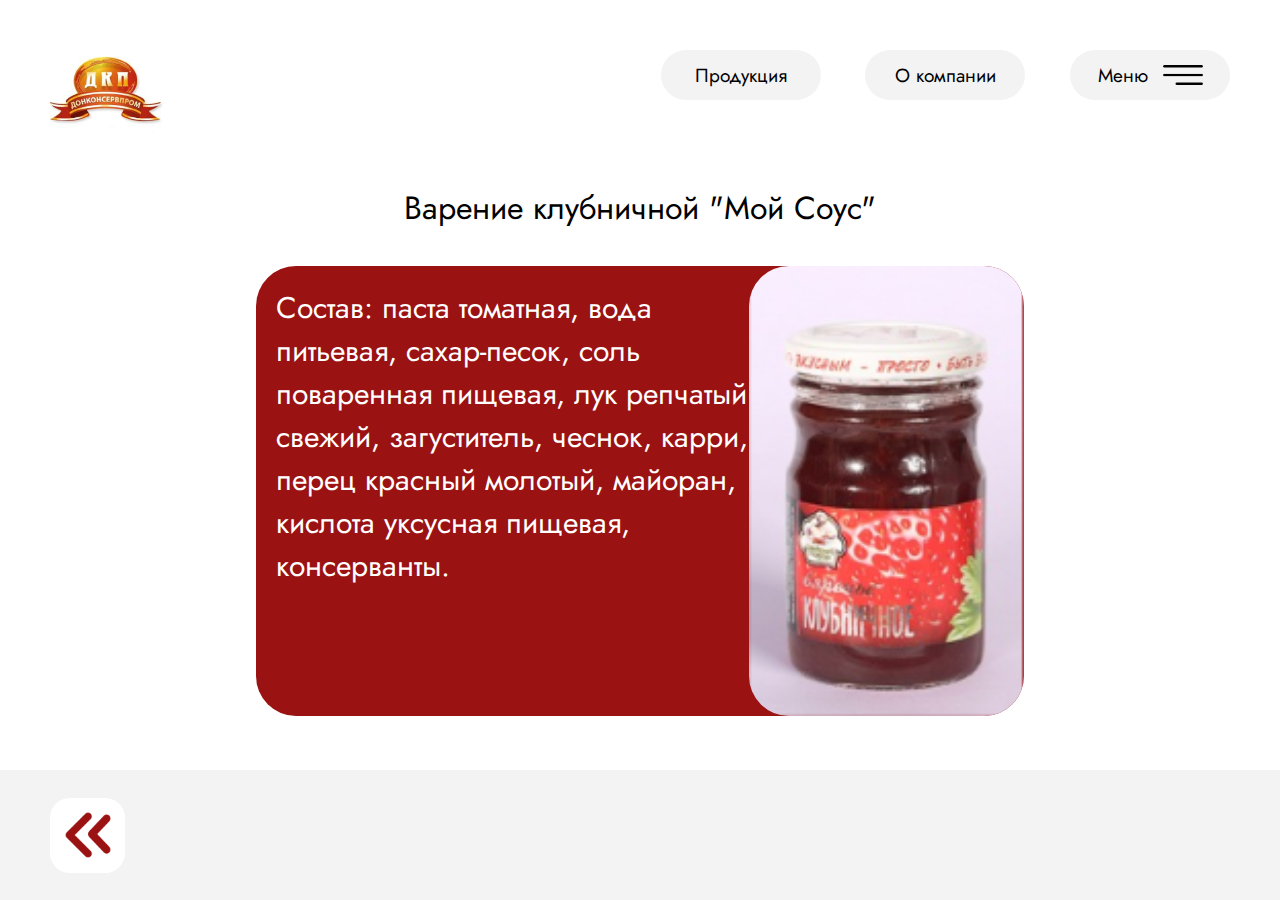
<file: grid/item_1.html>
<!DOCTYPE html>
<html lang="en">
<head>
    <meta charset="UTF-8">
    <meta http-equiv="X-UA-Compatible" content="IE=edge">
    <meta name="viewport" content="width=device-width, initial-scale=1.0">
    <link rel="preconnect" href="https://fonts.gstatic.com">
    <link href="https://fonts.googleapis.com/css2?family=Jost&display=swap" rel="stylesheet">
    <link rel="stylesheet" href="style/style.css">
    <link rel="stylesheet" href="style/items.css">
    <title>Варенье клубничное</title>
</head>
<body>
    <div class="container">
        <div class="wrapper no-padding">
            <div class="box">
                <img src="img/logo.png" alt="">
            <header>
                <div class="button"><a href="items.html">Продукция</a></div>
                <div class="button"><a href="company.html">О компании</a></div>
                <div class="button"><a href="" class="menu">Меню <img src="img/menu.png" alt="" ></a></div>
            </header>
            </div>
            <div class="varenie">
                <p>Варение клубничной "Мой Соус"</p>
                <div class="tovar">
                    <p>Состав: паста томатная, вода питьевая, сахар-песок, соль поваренная пищевая, лук репчатый свежий, загуститель, чеснок, карри, перец красный молотый, майоран, кислота уксусная пищевая, консерванты.</p>
                    <img src="img/k.png" alt="">
                </div>
            </div>
            <footer>
                <div class="exit"><a href="index.html"><img src="img/yol.png" alt=""></a></div>
            </footer>
        </div>
    </div>
</body>
</html>
</file>
<file: bootstrap/style/style.css>
* {
    margin: 0;
    padding: 0;
    font-family: "Jost";
    box-sizing: border-box;
}

.wrapper {
    position: relative;
    height: 100vh;
    display: flex;
    justify-content: space-between;
    flex-direction: column;
    padding: 50px;
}

.right {
    text-align: right;
}

.red-wrapper {
    background: #9A1212;
}

.z-ind-bad {
    position: relative;
    z-index: 1;
}

.z-ind-good {
    position: relative;
    z-index: 99999999999;
}

.bg {
    position: absolute;
    height: 80%;
    z-index: 1;
    overflow-x: hidden;
}

.bg_list {
    position: absolute;
    top: 30%;
    left: 40px;
}

header {
    padding: 50px;
    width: 75%;
    display: flex;
    align-self: flex-end;
    position: relative;
    z-index: 55;
    justify-content: flex-end;
}

.button {
    width: 160px;
    height: 50px;
    background: white;
    border-radius: 30px;
    justify-self: end;
    z-index: 55;
}
.button:nth-child(2) {
    margin: 0 40px;
}
.button a {
    height: 100%;
    width: 100%;
    display: flex;
    justify-content: center;
    align-items: center;
    text-decoration: none;
    color: black;
    font-size: 19px;
}

.button:hover a {
    font-weight: bold;
}
.button:hover {
    transform: scale(1.1);
}

.text-1 {
    font-size: 100px;
    margin-bottom: 70px;;
}

.text-2 {
    font-size: 30px;
    max-width: 60%;
}

.solo {
    align-self: flex-end;

}

.dkp {
    width: 100%;

}

.bg-page-2{
    height: 80px;
    width: 100%;
}

.title {
    font-size: 80px;
    margin-left: 15%;
}

.dkp-text {
    height: 40px;
    background: #F3F3F3;
    display: flex;
    justify-content: center;
    align-self: center;
    font-size: 34px;
    color: white;
    white-space: nowrap;
    overflow-x: hidden;
}

.no-padding {
    padding: 0;
}

.menu img {
    height: 40px;
    margin-left: 5px;
}

.content > img {
    height: 40px;
}

footer {
    position: relative;
    width: 100%;
    height: 130px;
    background: #F3F3F3;
    display: flex;
    align-items: center;
    padding: 20px;
}

footer p {
    font-size: 25px;
}

.content {
    position: relative;
    z-index: 55;
    align-self: flex-start;
    justify-content: center;
    display: flex;
    align-items: center;
}

.content > * {
    margin: 40px;
}

.item {
    display: flex;
    flex-direction: column;
    justify-content: center;
    align-items: center;
    /* text-align: center; */
}

.item a {
    text-decoration: none;
    color: #9A1212;
    font-size: 23px;
}

.v-2 {
    position: absolute;
    bottom: 0;
    right: 300px;
    height: 100vh;
    z-index: 2;
}
.v-1 {
    position: absolute;
    bottom: 0;
    right: 500px;
    height: 80vh;
    z-index: 2;
}

@media screen and (max-width: 1400px){
    .text-1 {
        font-size: 70px;
    }
    .text-2 {
        font-size: 22px;
    }
    header {
        width: 100%;
    }
}
@media screen and (max-width: 1200px) {
    .v-1, .v-2 {
        display: none;
    }
}
@media screen and (max-width: 1000px) {
    .bg {
        display: none;
    }
    .bg_list {
        display: none;
    }
    header {
        justify-content: center;
    }
    .button {
        justify-self: center;
    }
    main {
        max-width: 95%;
        align-self: center;
    }
    .text-1, .text-2 {
        text-align: center;
        justify-self: center;
    }
    .solo {
        align-self: center;
        margin-bottom: 20px;
    }
    .text-1 {
        margin-bottom: 0;
    }
    .title {
        margin: 0;
        align-self: center;
        text-align: center;
    }
    .content {
        align-self: center;
    }
}

@media screen and (max-width: 900px) {
    .i-1 {
        display: none;
    }

    .title {
        font-size: 40px;
    }
}
@media screen and (max-width: 700px) {
    .i-3 {
        display: none;
    }

    footer p {
        font-size: 18px;
    }
    
}

@media screen and (max-width: 600px) {
    .button {
        height: 40px;
        width: 135px;
    }
    .text-1 {
        font-size: 50px;
    }
    .text-2 {
        font-size: 18px;
    }
}

@media screen and (max-width: 500px) {
    .content > * {
        margin: 10px;
    }
    header {
        column-gap: 10px;
    }
    .button {
        min-width: 100px;
        height: 33px;
    }
    .button:nth-child(2) {
        margin: 0 10px;
    }
    .button a{
        font-size: 16px;
    }
    .menu img {
        height: 20px;
    }
}

@media screen and (max-width: 450px){
    .text-1 {
        font-size: 35px;
    }
    .text-2 {
        font-size: 15px;
    }
    .button {
        min-width: 95px;
        height: 33px;
    }
    .button:nth-child(2) {
        margin: 0 5px;
    }
}
</file>
<file: flex/style/style.css>
* {
    margin: 0;
    padding: 0;
    font-family: "Jost";
    box-sizing: border-box;
}

.wrapper {
    position: relative;
    height: 100vh;
    display: flex;
    justify-content: space-between;
    flex-direction: column;
    padding: 50px;
}

.red-wrapper {
    background: #9A1212;
}

.bg {
    position: absolute;
    height: 80%;
    z-index: 1;
    overflow-x: hidden;
}

.bg_list {
    position: absolute;
    top: 30%;
    left: 40px;
}

header {
    padding: 50px;
    width: 75%;
    display: flex;
    align-self: flex-end;
    position: relative;
    z-index: 55;
    justify-content: flex-end;
}

.button {
    width: 160px;
    height: 50px;
    background: white;
    border-radius: 30px;
    justify-self: end;
    z-index: 55;
}
.button:nth-child(2) {
    margin: 0 40px;
}
.button a {
    height: 100%;
    width: 100%;
    display: flex;
    justify-content: center;
    align-items: center;
    text-decoration: none;
    color: black;
    font-size: 19px;
}

.button:hover a {
    font-weight: bold;
}
.button:hover {
    transform: scale(1.1);
}

main {
    align-self: flex-end;
    z-index: 55;
    text-align: right;
    color: white;
    max-width: 50%;
}

.text-1 {
    font-size: 100px;
    margin-bottom: 70px;;
}

.text-2 {
    font-size: 30px;
}

.solo {
    align-self: flex-end;

}

.dkp {
    width: 100%;

}

.bg-page-2{
    height: 80px;
    width: 100%;
}

.title {
    font-size: 80px;
    margin-left: 15%;
}

.dkp-text {
    height: 40px;
    background: #F3F3F3;
    display: flex;
    justify-content: center;
    align-self: center;
    font-size: 34px;
    color: white;
    white-space: nowrap;
    overflow-x: hidden;
}

.no-padding {
    padding: 0;
}

.menu img {
    height: 40px;
    margin-left: 5px;
}

.content > img {
    height: 40px;
}

footer {
    position: relative;
    width: 100%;
    height: 130px;
    background: #F3F3F3;
    display: flex;
    align-items: center;
    padding: 20px;
}

footer p {
    font-size: 25px;
}

.content {
    position: relative;
    z-index: 55;
    align-self: flex-start;
    justify-content: center;
    display: flex;
    align-items: center;
}

.content > * {
    margin: 40px;
}

.item {
    display: flex;
    flex-direction: column;
    justify-content: center;
    align-items: center;
    /* text-align: center; */
}

.item a {
    text-decoration: none;
    color: #9A1212;
    font-size: 23px;
}

.v-2 {
    position: absolute;
    bottom: 0;
    right: 300px;
    height: 100vh;
    z-index: 2;
}
.v-1 {
    position: absolute;
    bottom: 0;
    right: 500px;
    height: 80vh;
    z-index: 2;
}

@media screen and (max-width: 1400px){
    .text-1 {
        font-size: 70px;
    }
    .text-2 {
        font-size: 22px;
    }
    header {
        width: 100%;
    }
}
@media screen and (max-width: 1200px) {
    .v-1, .v-2 {
        display: none;
    }
}
@media screen and (max-width: 1000px) {
    .bg {
        display: none;
    }
    .bg_list {
        display: none;
    }
    header {
        justify-content: center;
    }
    .button {
        justify-self: center;
    }
    main {
        max-width: 95%;
        align-self: center;
    }
    .text-1, .text-2 {
        text-align: center;
        justify-self: center;
    }
    .solo {
        align-self: center;
        margin-bottom: 20px;
    }
    .text-1 {
        margin-bottom: 0;
    }
    .title {
        margin: 0;
        align-self: center;
        text-align: center;
    }
    .content {
        align-self: center;
    }
}

@media screen and (max-width: 900px) {
    .i-1 {
        display: none;
    }

    .title {
        font-size: 40px;
    }
}
@media screen and (max-width: 700px) {
    .i-3 {
        display: none;
    }

    footer p {
        font-size: 18px;
    }
    
}

@media screen and (max-width: 600px) {
    .button {
        height: 40px;
        width: 135px;
    }
    .text-1 {
        font-size: 50px;
    }
    .text-2 {
        font-size: 18px;
    }
}

@media screen and (max-width: 500px) {
    .content > * {
        margin: 10px;
    }
    header {
        column-gap: 10px;
    }
    .button {
        min-width: 100px;
        height: 33px;
    }
    .button:nth-child(2) {
        margin: 0 10px;
    }
    .button a{
        font-size: 16px;
    }
    .menu img {
        height: 20px;
    }
}

@media screen and (max-width: 450px){
    .text-1 {
        font-size: 35px;
    }
    .text-2 {
        font-size: 15px;
    }
    .button {
        min-width: 95px;
        height: 33px;
    }
    .button:nth-child(2) {
        margin: 0 5px;
    }
}
</file>
<file: grid/style/style.css>
* {
    margin: 0;
    padding: 0;
    font-family: "Jost";
    box-sizing: border-box;
}

.wrapper {
    position: relative;
    height: 100vh;
    display: grid;
    grid-template-columns: 1fr 1fr;
    grid-template-rows: 1fr 1fr 1fr;
    padding: 50px;
}

.red-wrapper {
    background: #9A1212;
}

.bg {
    position: absolute;
    height: 80%;
    z-index: 1;
}

.bg_list {
    position: absolute;
    top: 30%;
    left: 40px;
}

header {
    width: 75%;
    justify-self: end;
    column-gap: 24px;
    grid-column: 2/3;
    position: relative;
    z-index: 55;
    display: grid;
    grid-template-columns: 1fr 1fr 1fr;
    justify-content: center;
}

.button {
    width: 160px;
    height: 50px;
    background: white;
    border-radius: 30px;
    justify-self: end;
    z-index: 55;
}
.button a {
    height: 100%;
    width: 100%;
    display: grid;
    justify-content: center;
    align-items: center;
    text-decoration: none;
    color: black;
    font-size: 19px;
}

.button:hover a {
    font-weight: bold;
}
.button:hover {
    transform: scale(1.1);
}

main {
    grid-column: 2/3;
    grid-row: 2/3;
    z-index: 55;
    text-align: right;
    color: white;
}

.text-1 {
    font-size: 100px;
    margin-bottom: 70px;;
}

.text-2 {
    font-size: 30px;
}

.solo {
    grid-column: 2/3;
    align-self: center;
}

.dkp {
    grid-row: 1/2;
    grid-column: 1/4;
    width: 100%;

}

.bg-page-2{
    height: 80px;
    width: 100%;
}

.dkp-text {
    height: 40px;
    background: #F3F3F3;
    display: grid;
    justify-content: center;
    align-self: center;
    font-size: 34px;
    color: white;
    white-space: nowrap;
    overflow-x: hidden;
}

.no-padding {
    padding: 0;
}

.menu {
    grid-template-columns: 65px 40px;
}

.menu img {
    height: 40px;
}

footer {
    position: relative;
    grid-column: 1/4;
    grid-row: 3/4;
    height: 130px;
    background: #F3F3F3;
    align-self: end;
    display: grid;
    align-items: center;
    padding: 20px;
}

footer p {
    font-size: 25px;
}

.grid-3 {
    grid-template-columns: repeat(3, 1fr);
} 

.content {
    position: relative;
    z-index: 55;
    grid-column: 1/3;
    justify-content: center;
    display: grid;
    grid-template-columns: repeat(5, 1fr);
    align-items: center;
}

.content > * {
    justify-self: center;
}

.item {
    display: grid;
    grid-row: 1fr 1fr;
    justify-content: center;
    /* text-align: center; */
}

.item a {
    text-decoration: none;
    color: #9A1212;
    font-size: 23px;
}

.v-2 {
    position: absolute;
    bottom: 0;
    right: 300px;
    height: 100vh;
    z-index: 2;
}
.v-1 {
    position: absolute;
    bottom: 0;
    right: 500px;
    height: 80vh;
    z-index: 2;
}

@media screen and (max-width: 1400px){
    .text-1 {
        font-size: 70px;
    }
    .text-2 {
        font-size: 22px;
    }
    header {
        width: 100%;
    }
}
@media screen and (max-width: 1200px) {
    .v-1, .v-2 {
        display: none;
    }
    .content {
        grid-column: 1/4;
    }
}
@media screen and (max-width: 1000px) {
    .bg {
        display: none;
    }
    .bg_list {
        display: none;
    }
    .wrapper {
        grid-template-columns: 1fr;
    }
    header {
        grid-column: 1/2;
        justify-self: center;
        justify-content: center;
    }
    .button {
        justify-self: center;
    }
    main {
        grid-column: 1/3;
    }
    .text-1, .text-2 {
        text-align: center;
        justify-self: center;
    }
    .solo {
        grid-column: 1/2;
    }
    .text-1 {
        margin-bottom: 0;
    }
}

@media screen and (max-width: 900px) {
    .i-1 {
        display: none;
    }
    .content {
        grid-template-columns: repeat(4, 1fr);
    }
}
@media screen and (max-width: 700px) {
    .i-3 {
        display: none;
    }
    .content {
        grid-template-columns: repeat(3, 1fr);
    }
    .wrapper:first-child {
        padding: 30px 5px;
    }
    footer p {
        font-size: 18px;
    }
}

@media screen and (max-width: 600px) {
    .button {
        height: 40px;
        width: 135px;
    }
    .text-1 {
        font-size: 50px;
    }
    .text-2 {
        font-size: 18px;
    }
}

@media screen and (max-width: 500px) {
    /* .wrapper:first-child {
        grid-template-rows: 100px 1fr 100px;
    } */
    header {
        column-gap: 10px;
    }
    .button {
        width: 100px;
        height: 33px;
    }
    .button a{
        font-size: 16px;
    }
    .menu {
        grid-template-columns: 47px 20px;
    }
    .menu img {
        height: 20px;
    }
}
</file>
<file: bootstrap/style/items.css>
.button {
    background: #F3F3F3;
}

footer {
    display: flex;
    text-align: right;
    font-size: 17px;
    justify-content: space-between;
}
.logo {
    margin: 50px;
    margin-bottom: 0;
}
.box {
    display: flex;
    justify-content: space-between;
    width: 100%;
    padding-bottom: 0px;
}

.exit {
    height: 75px;
    width: 75px;
    background: #fff;
    border-radius: 20px;
    margin-left: 30px;
}

.exit a {

    height: 100%;
    width: 100%;
    display: flex;
    justify-content: center;
    align-items: center;
}
.exit img {
    transform: scale(0.7);
}

.exit:hover {
    transform: scale(1.1);
}

.varenie {
    justify-self: center;
    /* width: 60vw; */
    display: flex;
    flex-direction: column;
    align-self: center;
    justify-content: center;
}

.varenie > p {
    font-size: 32px;
    text-align: center;
    margin-bottom: 35px;   
}

.tovar {
    background: #9A1212;
    display: flex;
    justify-content: space-between;
    color: white;
    width: 50vw;
    height: 40vh;
    font-size: 30px;
    border-radius: 40px;
}
.tovar img {
    height: 100%;
    border-radius: 40px;
    right: 0;
}
.tovar p {
    padding-top: 20px;
    padding-left: 20px;
}
.content-company {
    width: 65vw;
    align-self: center;
    font-size: 24px;
    text-align: right;

}
.top {
    position: relative;
    display: flex;
    /* align-items: center; */
}

.slider {
    justify-self: center;
    display: flex;
    align-items: center;
    align-self: center;
}
.slider > * {
    margin: 2vw;
}
@media screen and (max-height: 800px) {
    .tovar {
        justify-self: center;
        width: 70vw;
        font-size: 20px;
    }
}
@media screen and (max-width: 1000px){
    header {
        justify-self: center;
    }
    .box > img {display: none;}
    .button {justify-self: center;}
    .logo { display: none;}
    .content-company {
        font-size: 18px;
    }
    .comp-img {
        height: 110px;
    }
    footer p{
        font-size: 18px;
    }
}
@media screen and (max-width: 1200px){
    .slider img:nth-child(5) {
        display: none;
    }
}
@media screen and (max-width: 950px){
    .slider img:nth-child(4) {
        display: none;
    }
}
@media screen and (max-width: 750px){
    .slider img:nth-child(3) {
        display: none;
    }
}
@media screen and (max-width: 650px) {
    .tovar {
        width: 95vw;
        justify-self: flex-start;
    }
    .tovar img {
        height: auto;
        width: auto;
    }
}
@media screen and (max-width: 600px) {
    .varenie > p {
        font-size: 24px;
    }
    .content-company {
        font-size: 13px;
    }
    footer p{
        font-size: 13px;
    }
    .comp-img {
        height: 80px;
    }
}
@media screen and (max-width: 550px){
    .slider img:nth-child(2) {
        display: none;
    }
    .bot {
        display: flex;
        justify-content: flex-end;
    }
}
@media screen and (max-width: 450px) {
    .tovar {
        font-size: 15px;
    }
}
</file>
<file: flex/style/items.css>
.button {
    background: #F3F3F3;
}

footer {
    display: flex;
    text-align: right;
    font-size: 17px;
    justify-content: space-between;
}
.logo {
    margin: 50px;
    margin-bottom: 0;
}
.box {
    display: flex;
    justify-content: space-between;
    width: 100%;
    padding-bottom: 0px;
}

.exit {
    height: 75px;
    width: 75px;
    background: #fff;
    border-radius: 20px;
    margin-left: 30px;
}

.exit a {

    height: 100%;
    width: 100%;
    display: flex;
    justify-content: center;
    align-items: center;
}
.exit img {
    transform: scale(0.7);
}

.exit:hover {
    transform: scale(1.1);
}

.varenie {
    justify-self: center;
    /* width: 60vw; */
    display: flex;
    flex-direction: column;
    align-self: center;
    justify-content: center;
}

.varenie > p {
    font-size: 32px;
    text-align: center;
    margin-bottom: 35px;   
}

.tovar {
    background: #9A1212;
    display: flex;
    justify-content: space-between;
    color: white;
    width: 50vw;
    height: 40vh;
    font-size: 30px;
    border-radius: 40px;
}
.tovar img {
    height: 100%;
    border-radius: 40px;
    right: 0;
}
.tovar p {
    padding-top: 20px;
    padding-left: 20px;
}
.content-company {
    width: 65vw;
    align-self: center;
    font-size: 24px;
    text-align: right;

}
.top {
    position: relative;
    display: flex;
    /* align-items: center; */
}

.slider {
    justify-self: center;
    display: flex;
    align-items: center;
    align-self: center;
}
.slider > * {
    margin: 2vw;
}
@media screen and (max-height: 800px) {
    .tovar {
        justify-self: center;
        width: 70vw;
        font-size: 20px;
    }
}
@media screen and (max-width: 1000px){
    header {
        justify-self: center;
    }
    .box > img {display: none;}
    .button {justify-self: center;}
    .logo { display: none;}
    .content-company {
        font-size: 18px;
    }
    .comp-img {
        height: 110px;
    }
    footer p{
        font-size: 18px;
    }
}
@media screen and (max-width: 1200px){
    .slider img:nth-child(5) {
        display: none;
    }
}
@media screen and (max-width: 950px){
    .slider img:nth-child(4) {
        display: none;
    }
}
@media screen and (max-width: 750px){
    .slider img:nth-child(3) {
        display: none;
    }
}
@media screen and (max-width: 650px) {
    .tovar {
        width: 95vw;
        justify-self: flex-start;
    }
    .tovar img {
        height: auto;
        width: auto;
    }
}
@media screen and (max-width: 600px) {
    .varenie > p {
        font-size: 24px;
    }
    .content-company {
        font-size: 13px;
    }
    footer p{
        font-size: 13px;
    }
    .comp-img {
        height: 80px;
    }
}
@media screen and (max-width: 550px){
    .slider img:nth-child(2) {
        display: none;
    }
    .bot {
        display: flex;
        justify-content: flex-end;
    }
}
@media screen and (max-width: 450px) {
    .tovar {
        font-size: 15px;
    }
}
</file>
<file: grid/style/items.css>
.button {
    background: #F3F3F3;
}

.container {
    position: relative;
    height: 100vh;
}

footer {
    grid-column: 1/3;
    display: grid;
    grid-template-columns: 1fr 1fr ;
    text-align: right;
    font-size: 17px;
}
.box {
    grid-column: 1/3;
    width: 100%;
    padding: 50px;
    padding-bottom: 0px;
    display: grid;
    grid-template-columns: 1fr 1fr;
}

.exit {
    height: 75px;
    width: 75px;
    background: #fff;
    border-radius: 20px;
    margin-left: 30px;
}

.exit a {

    height: 100%;
    width: 100%;
    display: grid;
    justify-content: center;
    align-items: center;
}
.exit img {
    transform: scale(0.7);
}

.exit:hover {
    transform: scale(1.1);
}

.varenie {
    justify-self: center;
    width: 60vw;
    grid-column: 1/3;
    display: grid;
    justify-content: center;
}

.varenie > p {
    font-size: 32px;
    text-align: center;
    margin-bottom: 35px;   
}

.tovar {
    background: #9A1212;
    display: grid;
    grid-template-columns: auto auto;
    color: white;
    font-size: 30px;
    height: 50vh;
    border-radius: 40px;
}
.tovar img {
    height: 100%;
    border-radius: 40px;
    right: 0;
}
.tovar p {
    padding-top: 20px;
    padding-left: 20px;
}
.content-company {
    width: 65vw;
    justify-self: center;
    grid-column: 1/3;
    font-size: 25px;
}
.top {
    position: relative;
    display: grid;
    grid-template-columns: auto auto;
    grid-template-rows: 1fr;
}

.slider {
    grid-column: 1/3;
    justify-self: center;
    display: grid;
    column-gap: 30px;
    grid-template-columns: repeat(6, auto);
    align-items: center;
}
@media screen and (max-width: 1000px){
    .wrapper {
        justify-content: center;
    }
    header {
        justify-self: center;
    }
    .box > img {display: none;}
    .button {justify-self: center;}
}
@media screen and (max-width: 1200px){
    .slider {
        grid-template-columns: repeat(5, auto);
    }
    .slider img:nth-child(5) {
        display: none;
    }
}
@media screen and (max-width: 950px){
    .slider {
        grid-template-columns: repeat(4, auto);
    }
    .slider img:nth-child(4) {
        display: none;
    }
}
@media screen and (max-width: 750px){
    .slider {
        grid-template-columns: repeat(3, auto);
    }
    .slider img:nth-child(3) {
        display: none;
    }
}
@media screen and (max-width: 550px){
    .slider {
        grid-template-columns: repeat(2, auto);
    }
    .slider img:nth-child(2) {
        display: none;
    }
}
</file>
